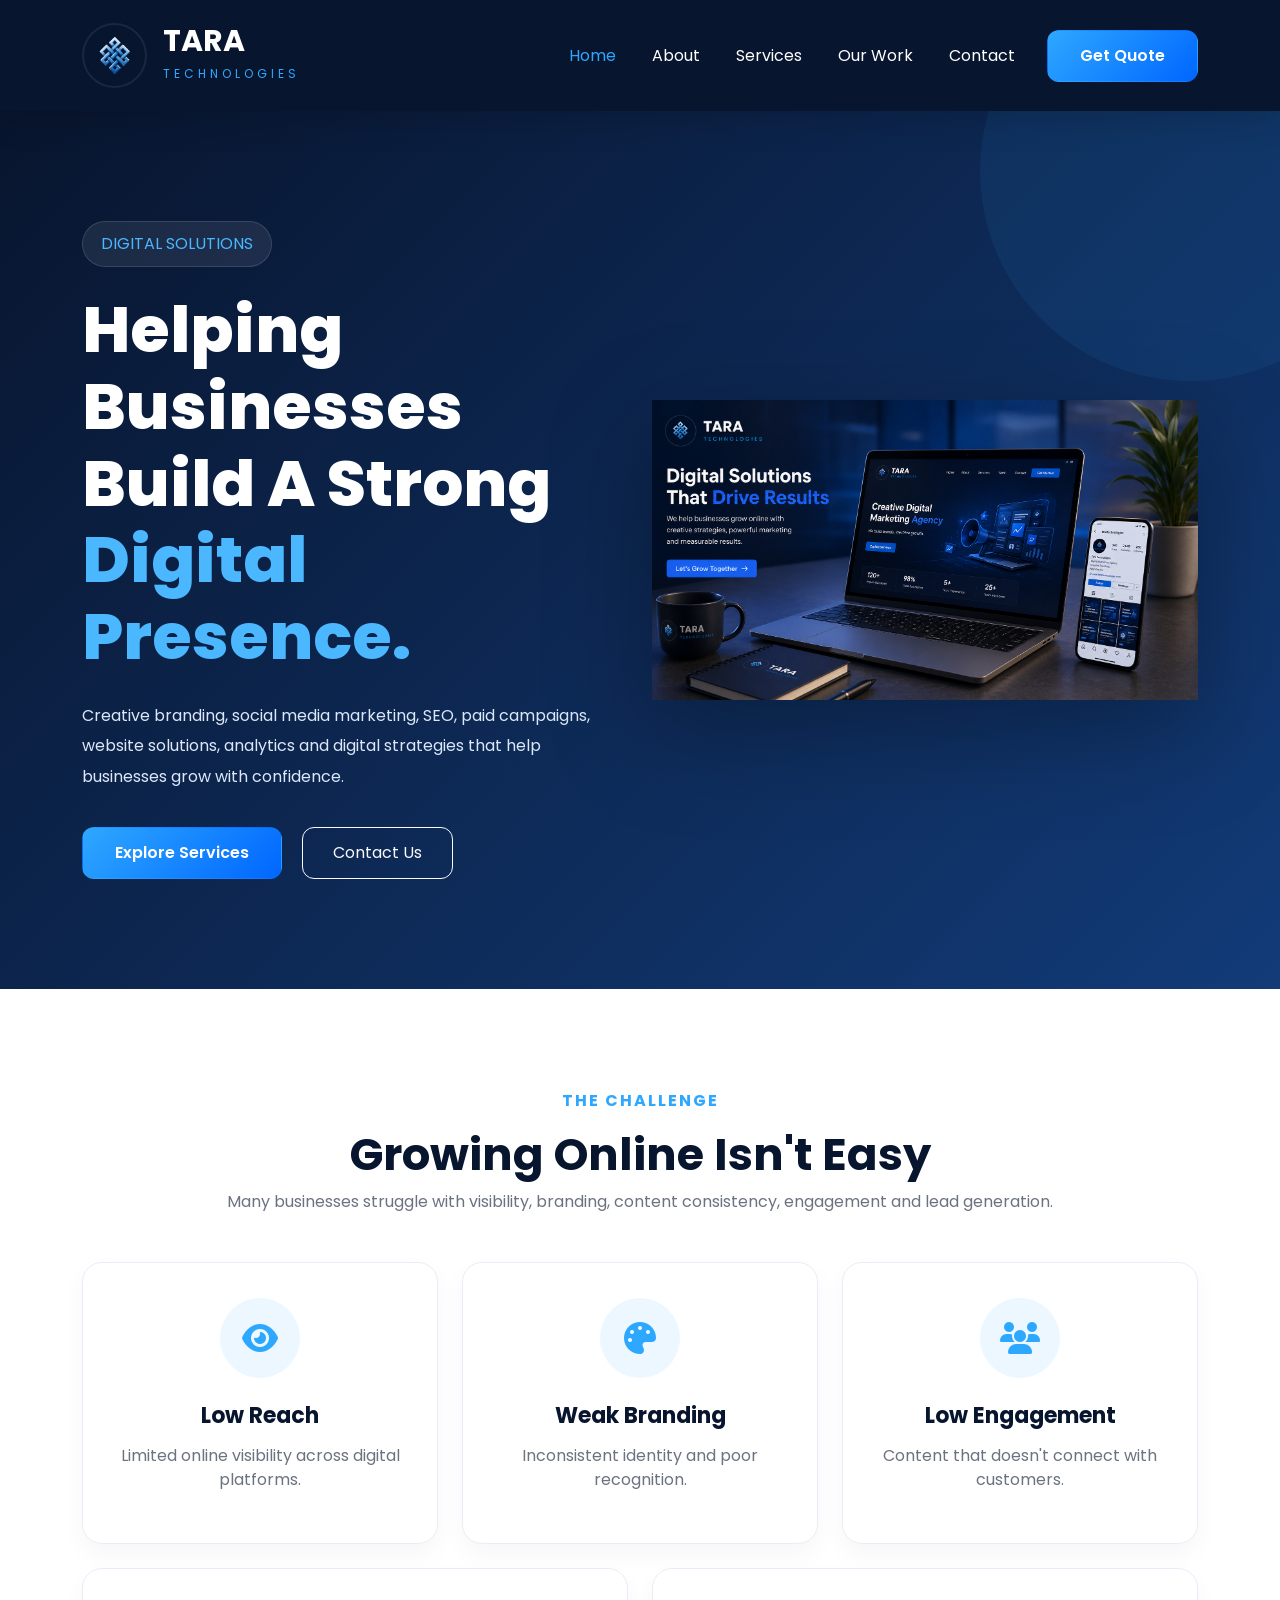
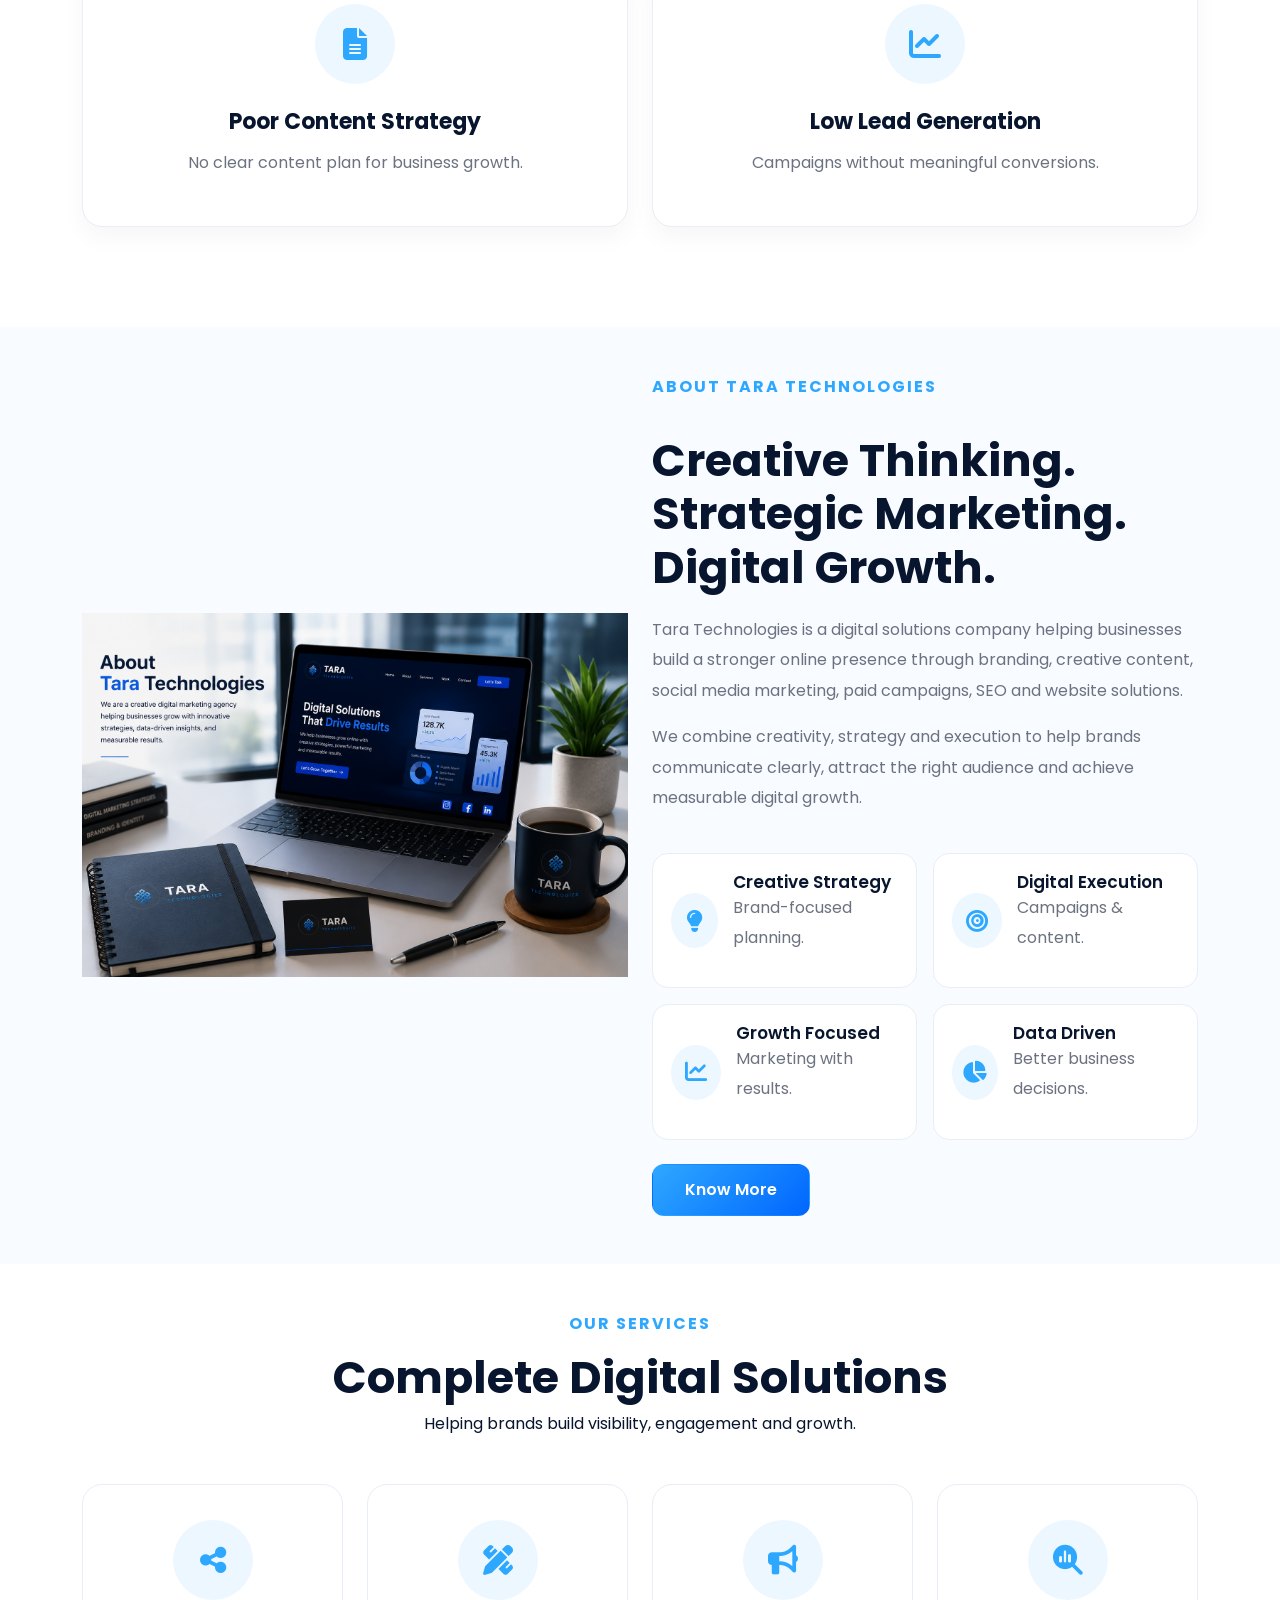
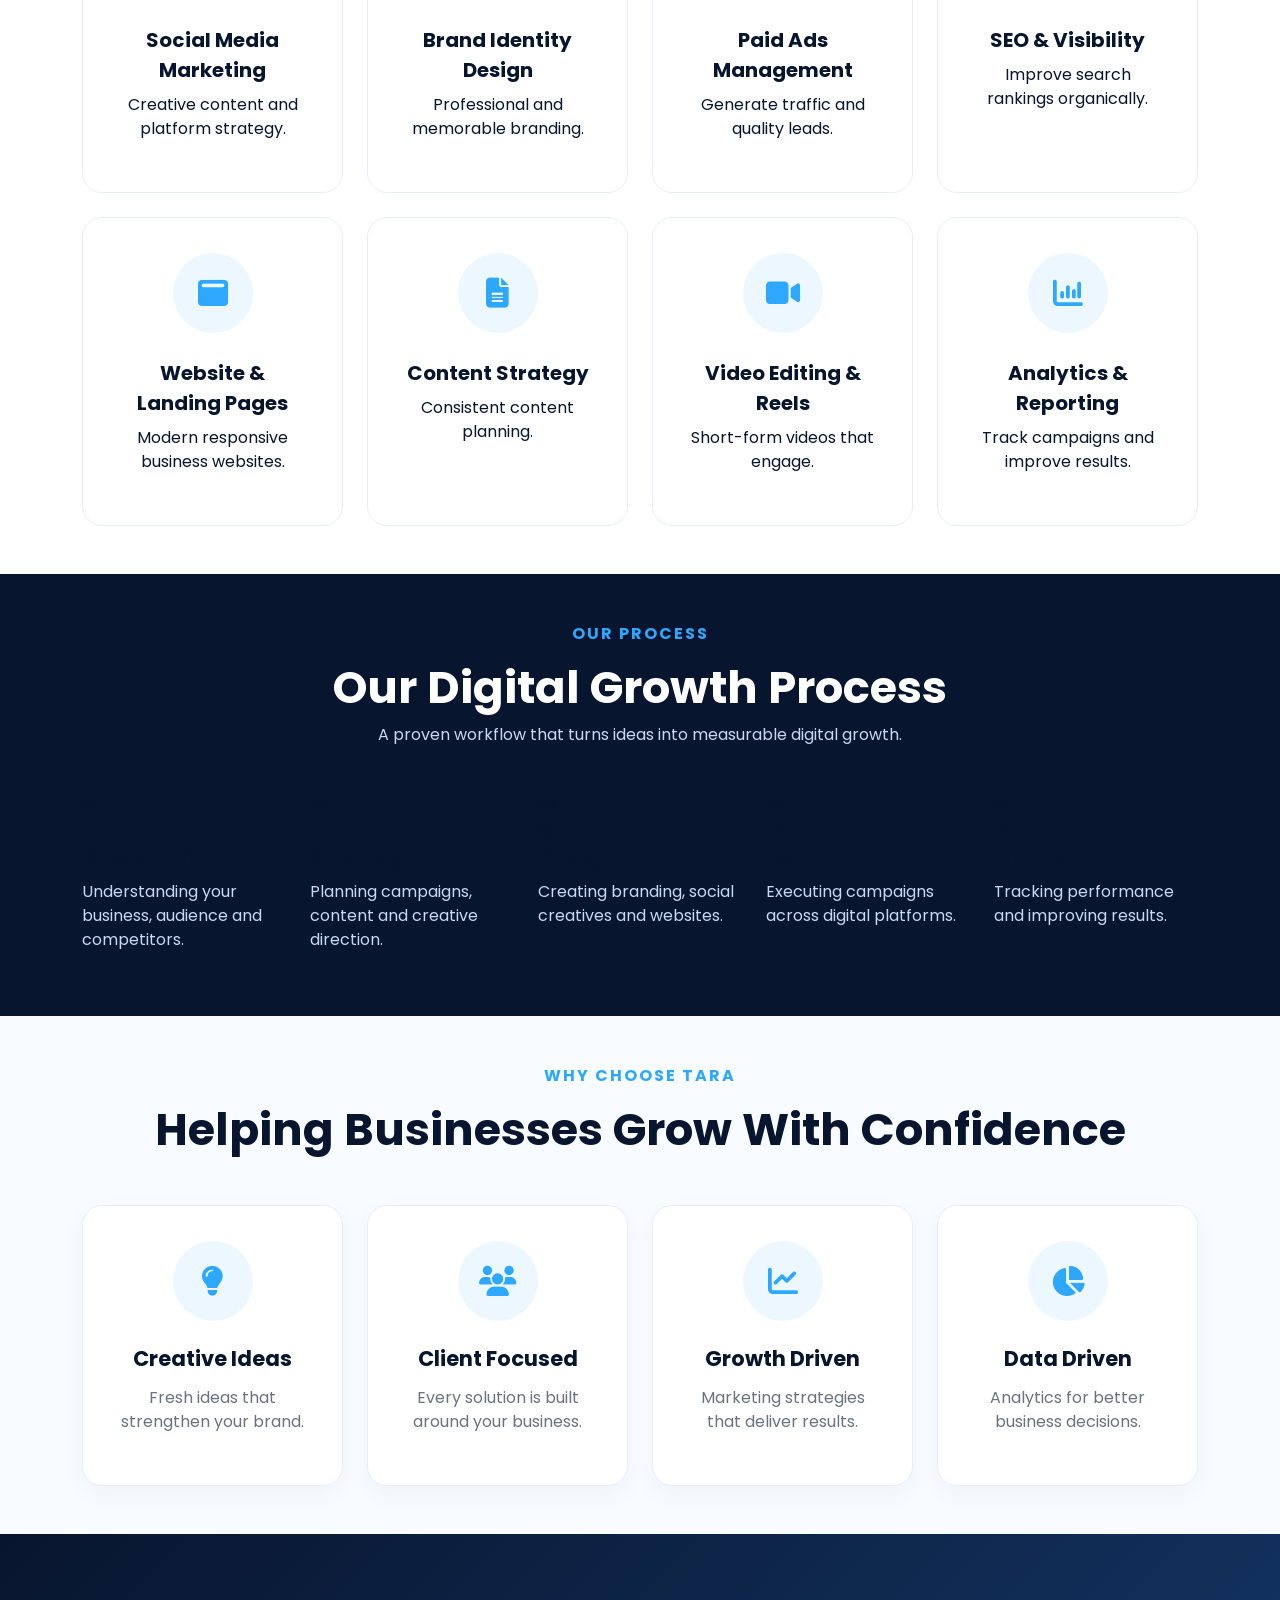
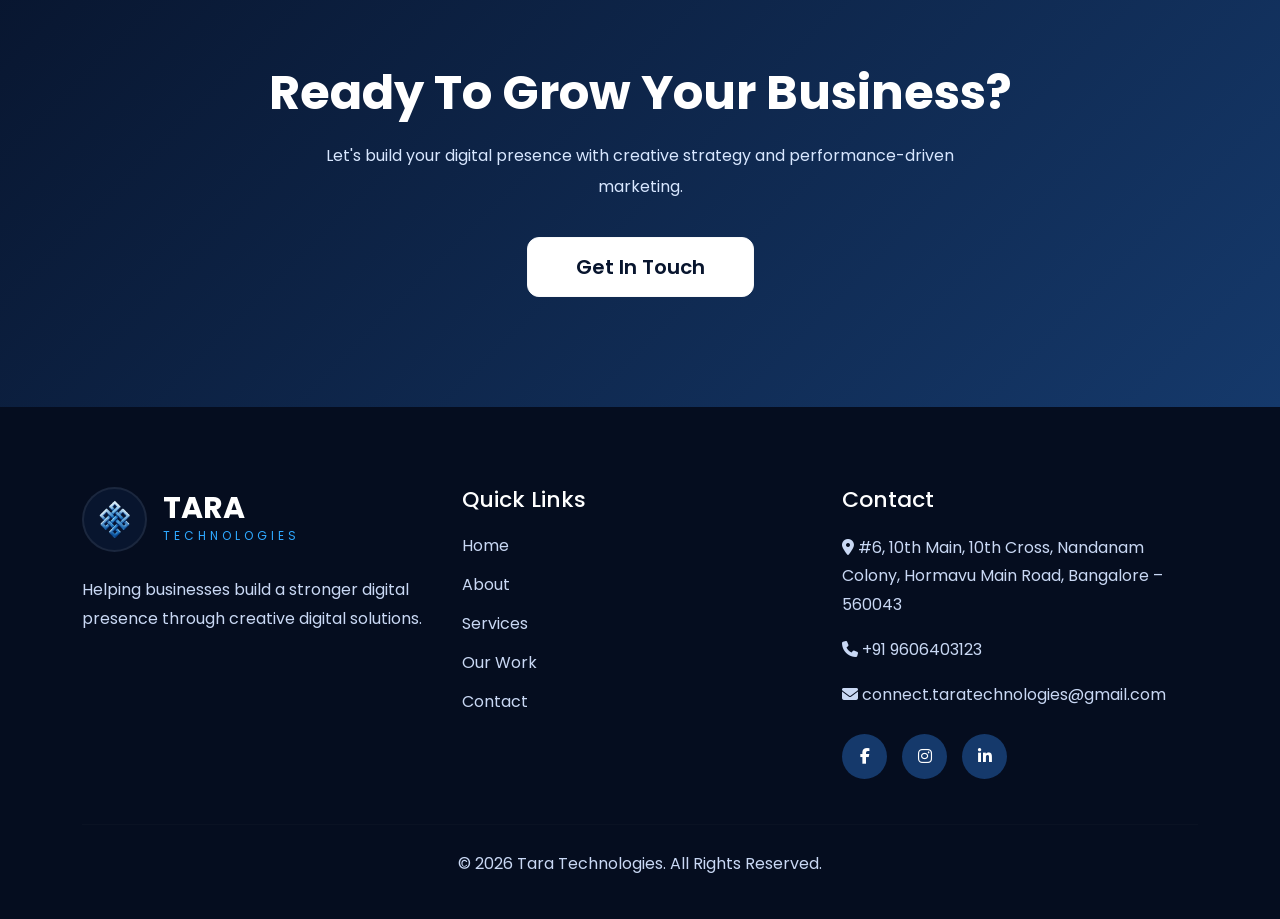
<file: index.html>
<!DOCTYPE html>
<html lang="en">

<head>

<meta charset="UTF-8">
<meta name="viewport" content="width=device-width, initial-scale=1.0">

<title>Tara Technologies | Digital Solutions</title>

<link href="https://cdn.jsdelivr.net/npm/bootstrap@5.3.3/dist/css/bootstrap.min.css" rel="stylesheet">

<link rel="stylesheet"
href="https://cdnjs.cloudflare.com/ajax/libs/font-awesome/6.5.2/css/all.min.css">

<link href="https://fonts.googleapis.com/css2?family=Poppins:wght@300;400;500;600;700;800&display=swap"
rel="stylesheet">

<link rel="stylesheet" href="css/style.css">

</head>

<body>

<!-- ================= NAVBAR ================= -->

<nav class="navbar navbar-expand-lg">

<div class="container">

<a class="navbar-brand d-flex align-items-center" href="index.html">

<div class="logo-circle">

<img src="assests/images/logo.png" alt="Tara Technologies Logo">

</div>

<div class="brand-text ms-3">

<h3>TARA</h3>

<span>TECHNOLOGIES</span>

</div>

</a>

<button class="navbar-toggler"

type="button"

data-bs-toggle="collapse"

data-bs-target="#navbarNav">

<span class="navbar-toggler-icon"></span>

</button>

<div class="collapse navbar-collapse"

id="navbarNav">

<ul class="navbar-nav ms-auto">

<li class="nav-item">

<a class="nav-link active" href="index.html">

Home

</a>

</li>

<li class="nav-item">

<a class="nav-link" href="about.html">

About

</a>

</li>

<li class="nav-item">

<a class="nav-link" href="services.html">

Services

</a>

</li>

<li class="nav-item">

<a class="nav-link" href="work.html">

Our Work

</a>

</li>

<li class="nav-item">

<a class="nav-link" href="contact.html">

Contact

</a>

</li>

</ul>

<a href="contact.html"

class="btn btn-main ms-lg-4">

Get Quote

</a>

</div>

</div>

</nav>

<!-- ================= HERO ================= -->

<section class="hero">

<div class="container">

<div class="row align-items-center">

<div class="col-lg-6">

<span class="hero-badge">

DIGITAL SOLUTIONS

</span>

<h1>

Helping Businesses

Build A Strong

<span>

Digital Presence.

</span>

</h1>

<p>

Creative branding, social media marketing,
SEO, paid campaigns, website solutions,
analytics and digital strategies that help
businesses grow with confidence.

</p>

<div class="hero-buttons">

<a href="services.html"

class="btn btn-main">

Explore Services

</a>

<a href="contact.html"

class="btn btn-outline-light">

Contact Us

</a>

</div>

</div>

<div class="col-lg-6 text-center">

<img src="assests/images/hero_dashboard.png"

class="hero-image img-fluid"

alt="Digital Marketing Illustration">

</div>

</div>

</div>

</section>

<!-- ================= THE CHALLENGE ================= -->

<section class="challenge">

<div class="container">

<div class="text-center mb-5">

<span class="section-title">

THE CHALLENGE

</span>

<h2>

Growing Online Isn't Easy

</h2>

<p>

Many businesses struggle with visibility,
branding, content consistency,
engagement and lead generation.

</p>

</div>

<div class="row g-4">

<div class="col-lg-4">

<div class="challenge-card">

<i class="fas fa-eye"></i>

<h4>

Low Reach

</h4>

<p>

Limited online visibility
across digital platforms.

</p>

</div>

</div>

<div class="col-lg-4">

<div class="challenge-card">

<i class="fas fa-palette"></i>

<h4>

Weak Branding

</h4>

<p>

Inconsistent identity
and poor recognition.

</p>

</div>

</div>

<div class="col-lg-4">

<div class="challenge-card">

<i class="fas fa-users"></i>

<h4>

Low Engagement

</h4>

<p>

Content that doesn't
connect with customers.

</p>

</div>

</div>

<div class="col-lg-6">

<div class="challenge-card">

<i class="fas fa-file-lines"></i>

<h4>

Poor Content Strategy

</h4>

<p>

No clear content plan
for business growth.

</p>

</div>

</div>

<div class="col-lg-6">

<div class="challenge-card">

<i class="fas fa-chart-line"></i>

<h4>

Low Lead Generation

</h4>

<p>

Campaigns without
meaningful conversions.

</p>

</div>

</div>

</div>

</div>

</section>

<!-- ABOUT SECTION STARTS -->
 <!-- ================= ABOUT ================= -->

<section class="about py-5">

<div class="container">

<div class="row align-items-center gy-5">

<!-- Image -->

<div class="col-lg-6">

<img src="assests/images/about.png"

class="img-fluid about-img"

alt="Tara Technologies Team">

</div>

<!-- Content -->

<div class="col-lg-6">

<span class="section-title">

ABOUT TARA TECHNOLOGIES

</span>

<h2>

Creative Thinking.

Strategic Marketing.

Digital Growth.

</h2>

<p>

Tara Technologies is a digital solutions company helping
businesses build a stronger online presence through
branding, creative content, social media marketing,
paid campaigns, SEO and website solutions.

</p>

<p>

We combine creativity, strategy and execution to help
brands communicate clearly, attract the right audience
and achieve measurable digital growth.

</p>

<div class="row mt-4 g-3">

<div class="col-md-6">

<div class="about-box">

<i class="fas fa-lightbulb"></i>

<div>

<h5>Creative Strategy</h5>

<p>Brand-focused planning.</p>

</div>

</div>

</div>

<div class="col-md-6">

<div class="about-box">

<i class="fas fa-bullseye"></i>

<div>

<h5>Digital Execution</h5>

<p>Campaigns & content.</p>

</div>

</div>

</div>

<div class="col-md-6">

<div class="about-box">

<i class="fas fa-chart-line"></i>

<div>

<h5>Growth Focused</h5>

<p>Marketing with results.</p>

</div>

</div>

</div>

<div class="col-md-6">

<div class="about-box">

<i class="fas fa-chart-pie"></i>

<div>

<h5>Data Driven</h5>

<p>Better business decisions.</p>

</div>

</div>

</div>

</div>

<a href="about.html"

class="btn btn-main mt-4">

Know More

</a>

</div>

</div>

</div>

</section>

<!-- ================= SERVICES ================= -->

<section class="services py-5">

<div class="container">

<div class="text-center mb-5">

<span class="section-title">

OUR SERVICES

</span>

<h2>

Complete Digital Solutions

</h2>

<p>

Helping brands build visibility,

engagement and growth.

</p>

</div>

<div class="row g-4">

<!-- Service 1 -->

<div class="col-lg-3 col-md-6">

<div class="service-card">

<div class="service-icon">

<i class="fas fa-share-alt"></i>

</div>

<h4>Social Media Marketing</h4>

<p>

Creative content and platform strategy.

</p>

</div>

</div>

<!-- Service 2 -->

<div class="col-lg-3 col-md-6">

<div class="service-card">

<div class="service-icon">

<i class="fas fa-pen-ruler"></i>

</div>

<h4>Brand Identity Design</h4>

<p>

Professional and memorable branding.

</p>

</div>

</div>

<!-- Service 3 -->

<div class="col-lg-3 col-md-6">

<div class="service-card">

<div class="service-icon">

<i class="fas fa-bullhorn"></i>

</div>

<h4>Paid Ads Management</h4>

<p>

Generate traffic and quality leads.

</p>

</div>

</div>

<!-- Service 4 -->

<div class="col-lg-3 col-md-6">

<div class="service-card">

<div class="service-icon">

<i class="fas fa-magnifying-glass-chart"></i>

</div>

<h4>SEO & Visibility</h4>

<p>

Improve search rankings organically.

</p>

</div>

</div>

<!-- Service 5 -->

<div class="col-lg-3 col-md-6">

<div class="service-card">

<div class="service-icon">

<i class="fas fa-window-maximize"></i>

</div>

<h4>Website & Landing Pages</h4>

<p>

Modern responsive business websites.

</p>

</div>

</div>

<!-- Service 6 -->

<div class="col-lg-3 col-md-6">

<div class="service-card">

<div class="service-icon">

<i class="fas fa-file-lines"></i>

</div>

<h4>Content Strategy</h4>

<p>

Consistent content planning.

</p>

</div>

</div>

<!-- Service 7 -->

<div class="col-lg-3 col-md-6">

<div class="service-card">

<div class="service-icon">

<i class="fas fa-video"></i>

</div>

<h4>Video Editing & Reels</h4>

<p>

Short-form videos that engage.

</p>

</div>

</div>

<!-- Service 8 -->

<div class="col-lg-3 col-md-6">

<div class="service-card">

<div class="service-icon">

<i class="fas fa-chart-column"></i>

</div>

<h4>Analytics & Reporting</h4>

<p>

Track campaigns and improve results.

</p>

</div>

</div>

</div>

</div>

</section>

<!-- PROCESS SECTION STARTS -->
 <!-- ================= PROCESS ================= -->

<section class="process py-5">

<div class="container">

<div class="text-center mb-5">

<span class="section-title">

OUR PROCESS

</span>

<h2>

Our Digital Growth Process

</h2>

<p>

A proven workflow that turns ideas into measurable digital growth.

</p>

</div>

<div class="row g-4">

<div class="col-lg col-md-6">

<div class="process-card">

<div class="step">01</div>

<i class="fas fa-search"></i>

<h4>Research</h4>

<p>

Understanding your business,
audience and competitors.

</p>

</div>

</div>

<div class="col-lg col-md-6">

<div class="process-card">

<div class="step">02</div>

<i class="fas fa-lightbulb"></i>

<h4>Strategy</h4>

<p>

Planning campaigns,
content and creative direction.

</p>

</div>

</div>

<div class="col-lg col-md-6">

<div class="process-card">

<div class="step">03</div>

<i class="fas fa-pencil-ruler"></i>

<h4>Design</h4>

<p>

Creating branding,
social creatives and websites.

</p>

</div>

</div>

<div class="col-lg col-md-6">

<div class="process-card">

<div class="step">04</div>

<i class="fas fa-rocket"></i>

<h4>Launch</h4>

<p>

Executing campaigns
across digital platforms.

</p>

</div>

</div>

<div class="col-lg col-md-6">

<div class="process-card">

<div class="step">05</div>

<i class="fas fa-chart-line"></i>

<h4>Analyze</h4>

<p>

Tracking performance
and improving results.

</p>

</div>

</div>

</div>

</div>

</section>

<!-- ================= WHY CHOOSE US ================= -->

<section class="why-us py-5">

<div class="container">

<div class="text-center mb-5">

<span class="section-title">

WHY CHOOSE TARA

</span>

<h2>

Helping Businesses Grow
With Confidence

</h2>

</div>

<div class="row g-4">

<div class="col-lg-3 col-md-6">

<div class="why-card">

<i class="fas fa-lightbulb"></i>

<h4>Creative Ideas</h4>

<p>

Fresh ideas that
strengthen your brand.

</p>

</div>

</div>

<div class="col-lg-3 col-md-6">

<div class="why-card">

<i class="fas fa-users"></i>

<h4>Client Focused</h4>

<p>

Every solution is built
around your business.

</p>

</div>

</div>

<div class="col-lg-3 col-md-6">

<div class="why-card">

<i class="fas fa-chart-line"></i>

<h4>Growth Driven</h4>

<p>

Marketing strategies
that deliver results.

</p>

</div>

</div>

<div class="col-lg-3 col-md-6">

<div class="why-card">

<i class="fas fa-chart-pie"></i>

<h4>Data Driven</h4>

<p>

Analytics for better
business decisions.

</p>

</div>

</div>

</div>

</div>

</section>

<!-- ================= CTA ================= -->

<section class="cta">

<div class="container">

<div class="text-center">

<h2>

Ready To Grow
Your Business?

</h2>

<p>

Let's build your digital presence with
creative strategy and performance-driven marketing.

</p>

<a href="contact.html"

class="btn btn-light btn-lg px-5">

Get In Touch

</a>

</div>

</div>

</section>

<!-- ================= FOOTER ================= -->

<footer>

<div class="container">

<div class="row gy-5">

<div class="col-lg-4">

<div class="d-flex align-items-center">

<div class="logo-circle">

<img src="assests/images/logo.png">

</div>

<div class="brand-text ms-3">

<h3>TARA</h3>

<span>TECHNOLOGIES</span>

</div>

</div>

<p class="mt-4">

Helping businesses build
a stronger digital presence
through creative digital solutions.

</p>

</div>

<div class="col-lg-4">

<h4>

Quick Links

</h4>

<ul class="footer-links">

<li><a href="index.html">Home</a></li>

<li><a href="about.html">About</a></li>

<li><a href="services.html">Services</a></li>

<li><a href="work.html">Our Work</a></li>

<li><a href="contact.html">Contact</a></li>

</ul>

</div>

<div class="col-lg-4">

<h4>

Contact

</h4>

<p>

<i class="fas fa-location-dot"></i>

#6, 10th Main,
10th Cross,
Nandanam Colony,
Hormavu Main Road,
Bangalore – 560043

</p>

<p>

<i class="fas fa-phone"></i>

+91 9606403123

</p>

<p>

<i class="fas fa-envelope"></i>

connect.taratechnologies@gmail.com

</p>

<div class="social-icons mt-4">

<a href="#"><i class="fab fa-facebook-f"></i></a>

<a href="#"><i class="fab fa-instagram"></i></a>

<a href="#"><i class="fab fa-linkedin-in"></i></a>

</div>

</div>

</div>

<hr>

<div class="text-center">

<p>

© 2026 Tara Technologies. All Rights Reserved.

</p>

</div>

</div>

</footer>

<script src="https://cdn.jsdelivr.net/npm/bootstrap@5.3.3/dist/js/bootstrap.bundle.min.js"></script>

</body>

</html>
</file>
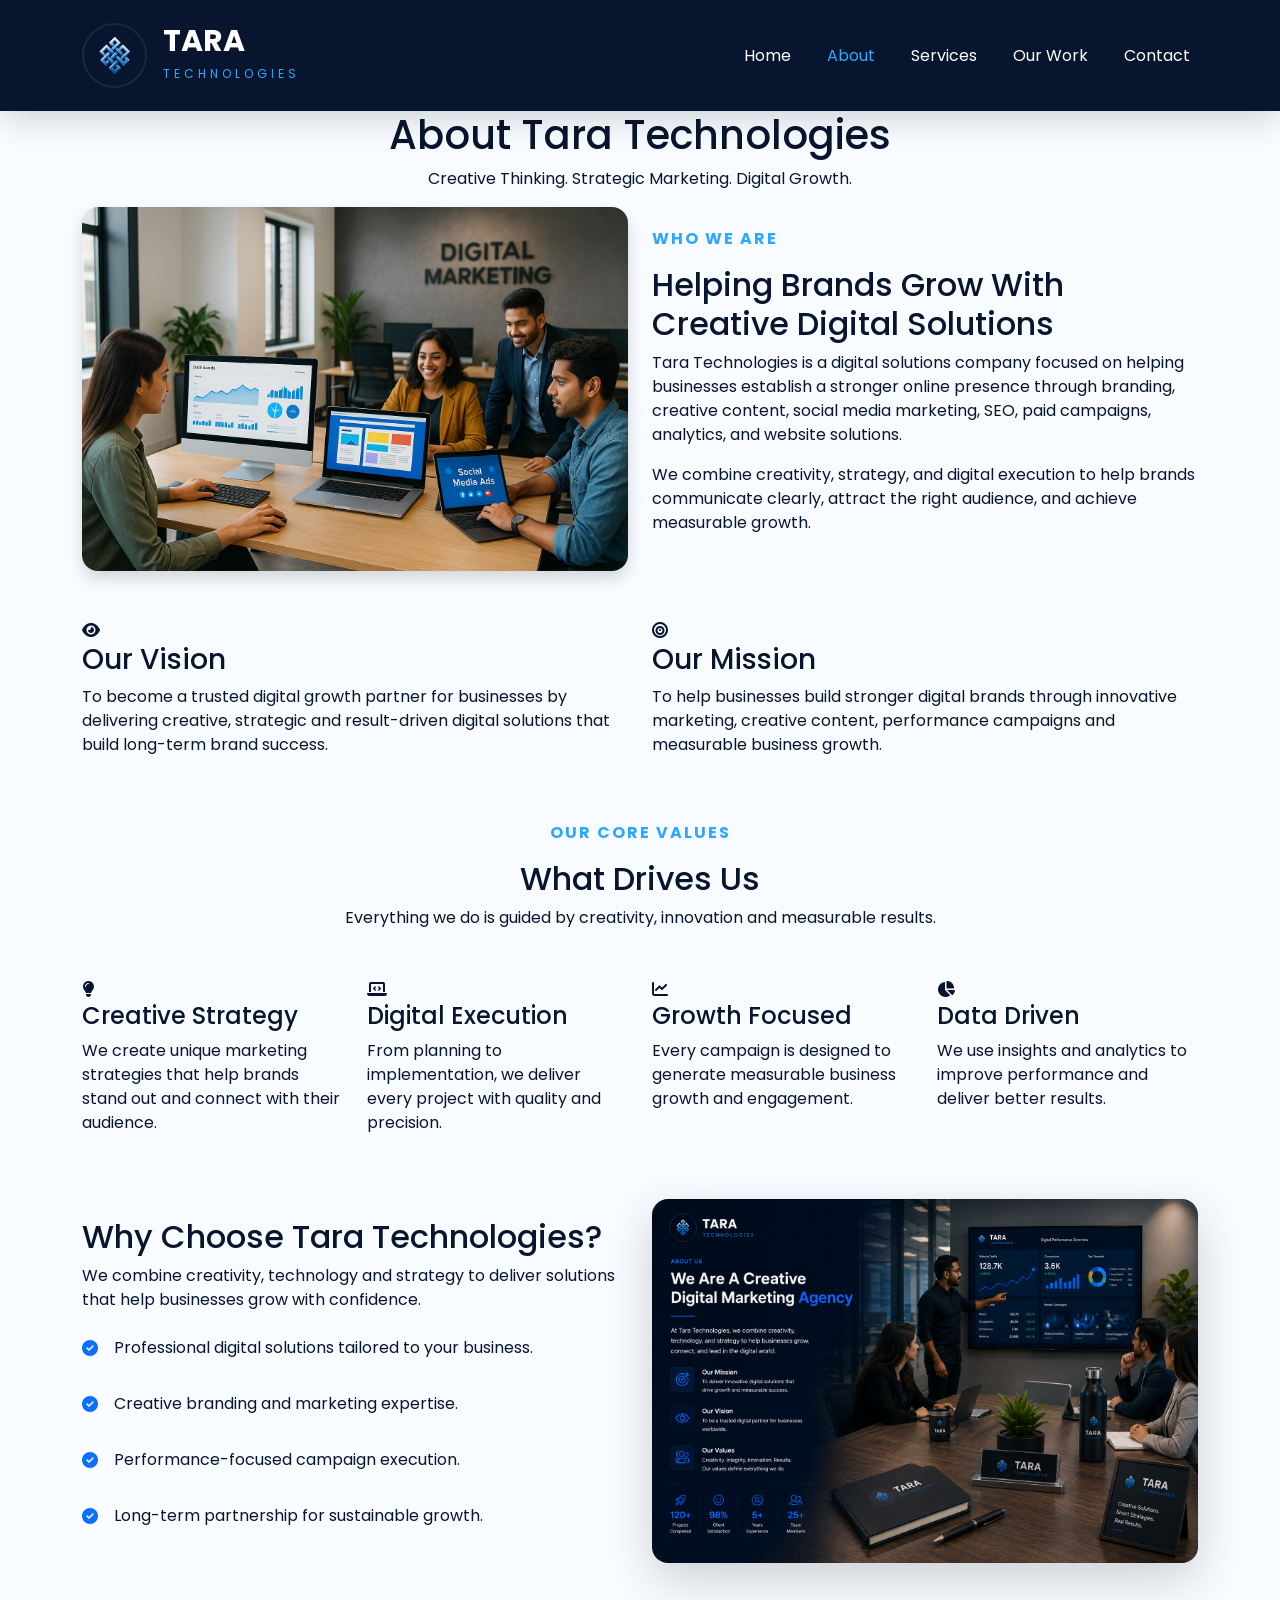
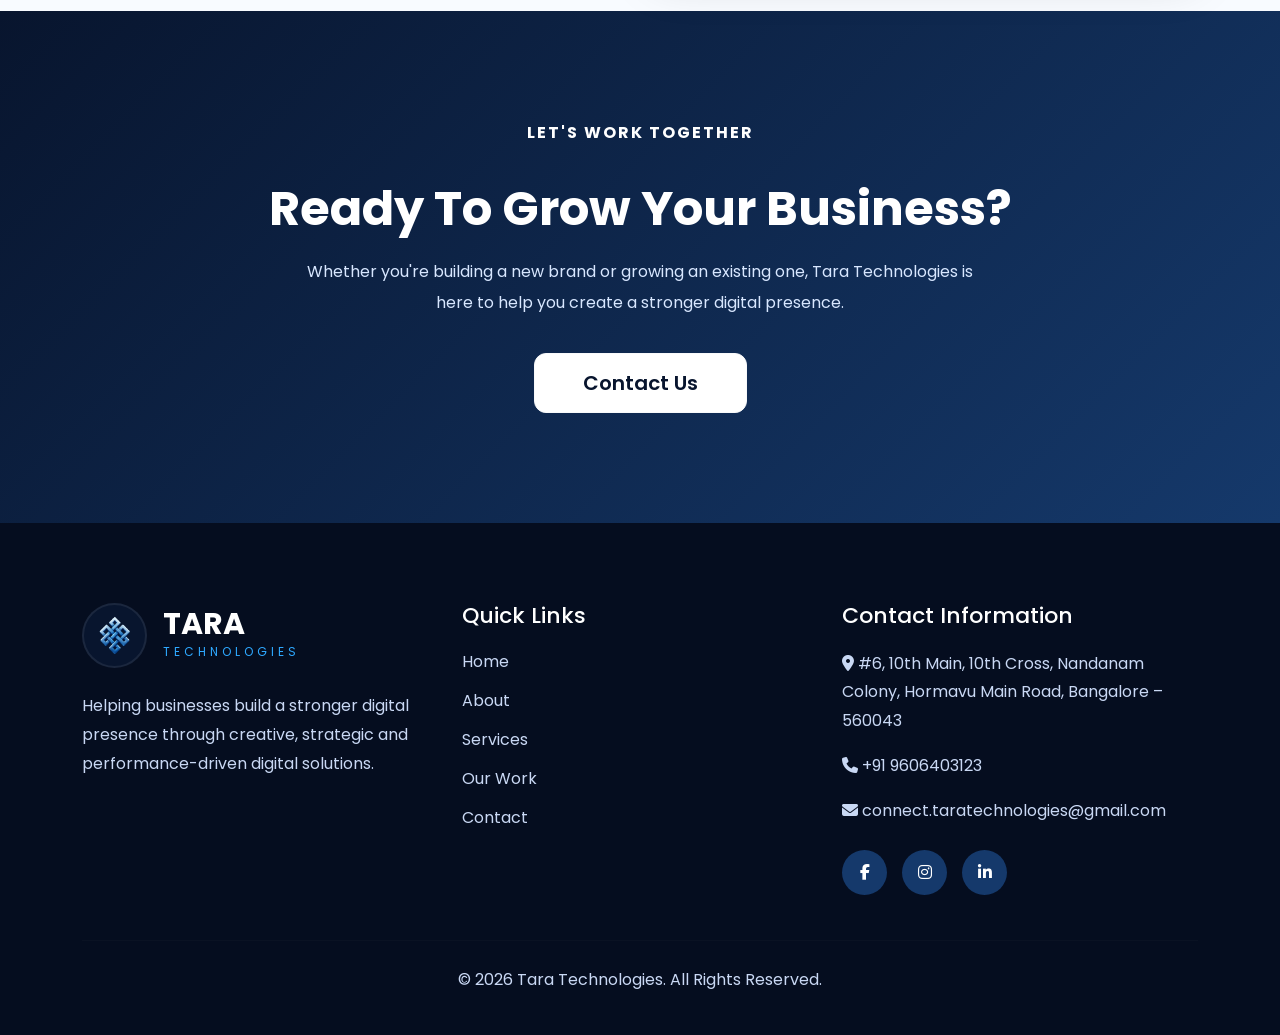
<file: about.html>
<!DOCTYPE html>
<html lang="en">

<head>

<meta charset="UTF-8">
<meta name="viewport" content="width=device-width, initial-scale=1.0">

<title>About | Tara Technologies</title>

<link href="https://cdn.jsdelivr.net/npm/bootstrap@5.3.3/dist/css/bootstrap.min.css" rel="stylesheet">

<link rel="stylesheet"
href="https://cdnjs.cloudflare.com/ajax/libs/font-awesome/6.5.2/css/all.min.css">

<link href="https://fonts.googleapis.com/css2?family=Poppins:wght@300;400;500;600;700;800&display=swap"
rel="stylesheet">

<link rel="stylesheet"
href="css/style.css">

</head>

<body>

<!-- Navbar (Same as Home Page) -->

<nav class="navbar navbar-expand-lg">

<div class="container">

<a class="navbar-brand d-flex align-items-center"
href="index.html">

<div class="logo-circle">

<img src="assests/images/logo.png">

</div>

<div class="brand-text ms-3">

<h3>TARA</h3>

<span>TECHNOLOGIES</span>

</div>

</a>

<button class="navbar-toggler"
data-bs-toggle="collapse"
data-bs-target="#menu">

<span class="navbar-toggler-icon"></span>

</button>

<div class="collapse navbar-collapse"
id="menu">

<ul class="navbar-nav ms-auto">

<li class="nav-item">

<a class="nav-link"
href="index.html">

Home

</a>

</li>

<li class="nav-item">

<a class="nav-link active"
href="about.html">

About

</a>

</li>

<li class="nav-item">

<a class="nav-link"
href="services.html">

Services

</a>

</li>

<li class="nav-item">

<a class="nav-link"
href="work.html">

Our Work

</a>

</li>

<li class="nav-item">

<a class="nav-link"
href="contact.html">

Contact

</a>

</li>

</ul>

</div>

</div>

</nav>

<!-- ================= PAGE HERO ================= -->

<section class="page-banner">

<div class="container text-center">

<h1>

About Tara Technologies

</h1>

<p>

Creative Thinking.

Strategic Marketing.

Digital Growth.

</p>

</div>

</section>

<!-- ================= ABOUT ================= -->

<section class="about-page">

<div class="container">

<div class="row align-items-center">

<div class="col-lg-6">

<img src="assests/images/about2.jpg"

class="img-fluid rounded-4 shadow">

</div>

<div class="col-lg-6">

<span class="section-title">

WHO WE ARE

</span>

<h2>

Helping Brands Grow
With Creative Digital Solutions

</h2>

<p>

Tara Technologies is a digital solutions company
focused on helping businesses establish
a stronger online presence through branding,
creative content,
social media marketing,
SEO,
paid campaigns,
analytics,
and website solutions.

</p>

<p>

We combine creativity,
strategy,
and digital execution
to help brands communicate clearly,
attract the right audience,
and achieve measurable growth.

</p>

</div>

</div>

</div>

</section>

<!-- Vision Starts -->
 <!-- ================= VISION & MISSION ================= -->

<section class="vision-mission py-5">

<div class="container">

<div class="row g-4">

<div class="col-lg-6">

<div class="vm-card">

<div class="vm-icon">

<i class="fas fa-eye"></i>

</div>

<h3>

Our Vision

</h3>

<p>

To become a trusted digital growth partner
for businesses by delivering creative,
strategic and result-driven digital solutions
that build long-term brand success.

</p>

</div>

</div>

<div class="col-lg-6">

<div class="vm-card">

<div class="vm-icon">

<i class="fas fa-bullseye"></i>

</div>

<h3>

Our Mission

</h3>

<p>

To help businesses build stronger digital
brands through innovative marketing,
creative content, performance campaigns
and measurable business growth.

</p>

</div>

</div>

</div>

</div>

</section>

<!-- ================= CORE VALUES ================= -->

<!-- ================= CORE VALUES ================= -->

<section class="core-values">

<div class="container">

<div class="text-center mb-5">

<span class="section-title">

OUR CORE VALUES

</span>

<h2>

What Drives Us

</h2>

<p>

Everything we do is guided by creativity,
innovation and measurable results.

</p>

</div>

<div class="row g-4">

<div class="col-lg-3 col-md-6">

<div class="value-card">

<div class="value-icon">

<i class="fas fa-lightbulb"></i>

</div>

<h4>

Creative Strategy

</h4>

<p>

We create unique marketing strategies that
help brands stand out and connect with
their audience.

</p>

</div>

</div>

<div class="col-lg-3 col-md-6">

<div class="value-card">

<div class="value-icon">

<i class="fas fa-laptop-code"></i>

</div>

<h4>

Digital Execution

</h4>

<p>

From planning to implementation,
we deliver every project with
quality and precision.

</p>

</div>

</div>

<div class="col-lg-3 col-md-6">

<div class="value-card">

<div class="value-icon">

<i class="fas fa-chart-line"></i>

</div>

<h4>

Growth Focused

</h4>

<p>

Every campaign is designed to
generate measurable business
growth and engagement.

</p>

</div>

</div>

<div class="col-lg-3 col-md-6">

<div class="value-card">

<div class="value-icon">

<i class="fas fa-chart-pie"></i>

</div>

<h4>

Data Driven

</h4>

<p>

We use insights and analytics
to improve performance and
deliver better results.

</p>

</div>

</div>

</div>

</div>

</section>

<!-- ================= WHY CHOOSE US ================= -->

<section class="why-about py-5">

<div class="container">

<div class="row align-items-center">

<div class="col-lg-6">

<h2>

Why Choose
Tara Technologies?

</h2>

<p>

We combine creativity,
technology and strategy
to deliver solutions that
help businesses grow
with confidence.

</p>

<div class="mt-4">

<div class="d-flex mb-3">

<i class="fas fa-check-circle text-primary me-3 mt-1"></i>

<p>

Professional digital solutions
tailored to your business.

</p>

</div>

<div class="d-flex mb-3">

<i class="fas fa-check-circle text-primary me-3 mt-1"></i>

<p>

Creative branding and
marketing expertise.

</p>

</div>

<div class="d-flex mb-3">

<i class="fas fa-check-circle text-primary me-3 mt-1"></i>

<p>

Performance-focused
campaign execution.

</p>

</div>

<div class="d-flex">

<i class="fas fa-check-circle text-primary me-3 mt-1"></i>

<p>

Long-term partnership
for sustainable growth.

</p>

</div>

</div>

</div>

<div class="col-lg-6">

<img src="assests/images/about2.png"

class="img-fluid rounded-4 shadow-lg"

alt="Our Team">

</div>

</div>

</div>

</section>

<!-- CTA Starts -->
<!-- ================= CALL TO ACTION ================= -->

<section class="cta">

<div class="container">

<div class="text-center">

<span class="section-title text-white">

LET'S WORK TOGETHER

</span>

<h2>

Ready To Grow
Your Business?

</h2>

<p>

Whether you're building a new brand or growing an
existing one, Tara Technologies is here to help you
create a stronger digital presence.

</p>

<a href="contact.html"

class="btn btn-light btn-lg px-5">

Contact Us

</a>

</div>

</div>

</section>

<!-- ================= FOOTER ================= -->

<footer>

<div class="container">

<div class="row gy-5">

<div class="col-lg-4">

<div class="d-flex align-items-center">

<div class="logo-circle">

<img src="assests/images/logo.png"
alt="Logo">

</div>

<div class="brand-text ms-3">

<h3>TARA</h3>

<span>TECHNOLOGIES</span>

</div>

</div>

<p class="mt-4">

Helping businesses build a stronger
digital presence through creative,
strategic and performance-driven
digital solutions.

</p>

</div>

<div class="col-lg-4">

<h4>

Quick Links

</h4>

<ul class="footer-links">

<li><a href="index.html">Home</a></li>

<li><a href="about.html">About</a></li>

<li><a href="services.html">Services</a></li>

<li><a href="work.html">Our Work</a></li>

<li><a href="contact.html">Contact</a></li>

</ul>

</div>

<div class="col-lg-4">

<h4>

Contact Information

</h4>

<p>

<i class="fas fa-location-dot"></i>

#6, 10th Main,
10th Cross,
Nandanam Colony,
Hormavu Main Road,
Bangalore – 560043

</p>

<p>

<i class="fas fa-phone"></i>

+91 9606403123

</p>

<p>

<i class="fas fa-envelope"></i>

connect.taratechnologies@gmail.com

</p>

<div class="social-icons mt-4">

<a href="#"><i class="fab fa-facebook-f"></i></a>

<a href="#"><i class="fab fa-instagram"></i></a>

<a href="#"><i class="fab fa-linkedin-in"></i></a>

</div>

</div>

</div>

<hr>

<div class="text-center">

<p>

© 2026 Tara Technologies.
All Rights Reserved.

</p>

</div>

</div>

</footer>

<script src="https://cdn.jsdelivr.net/npm/bootstrap@5.3.3/dist/js/bootstrap.bundle.min.js"></script>

</body>

</html>
</file>
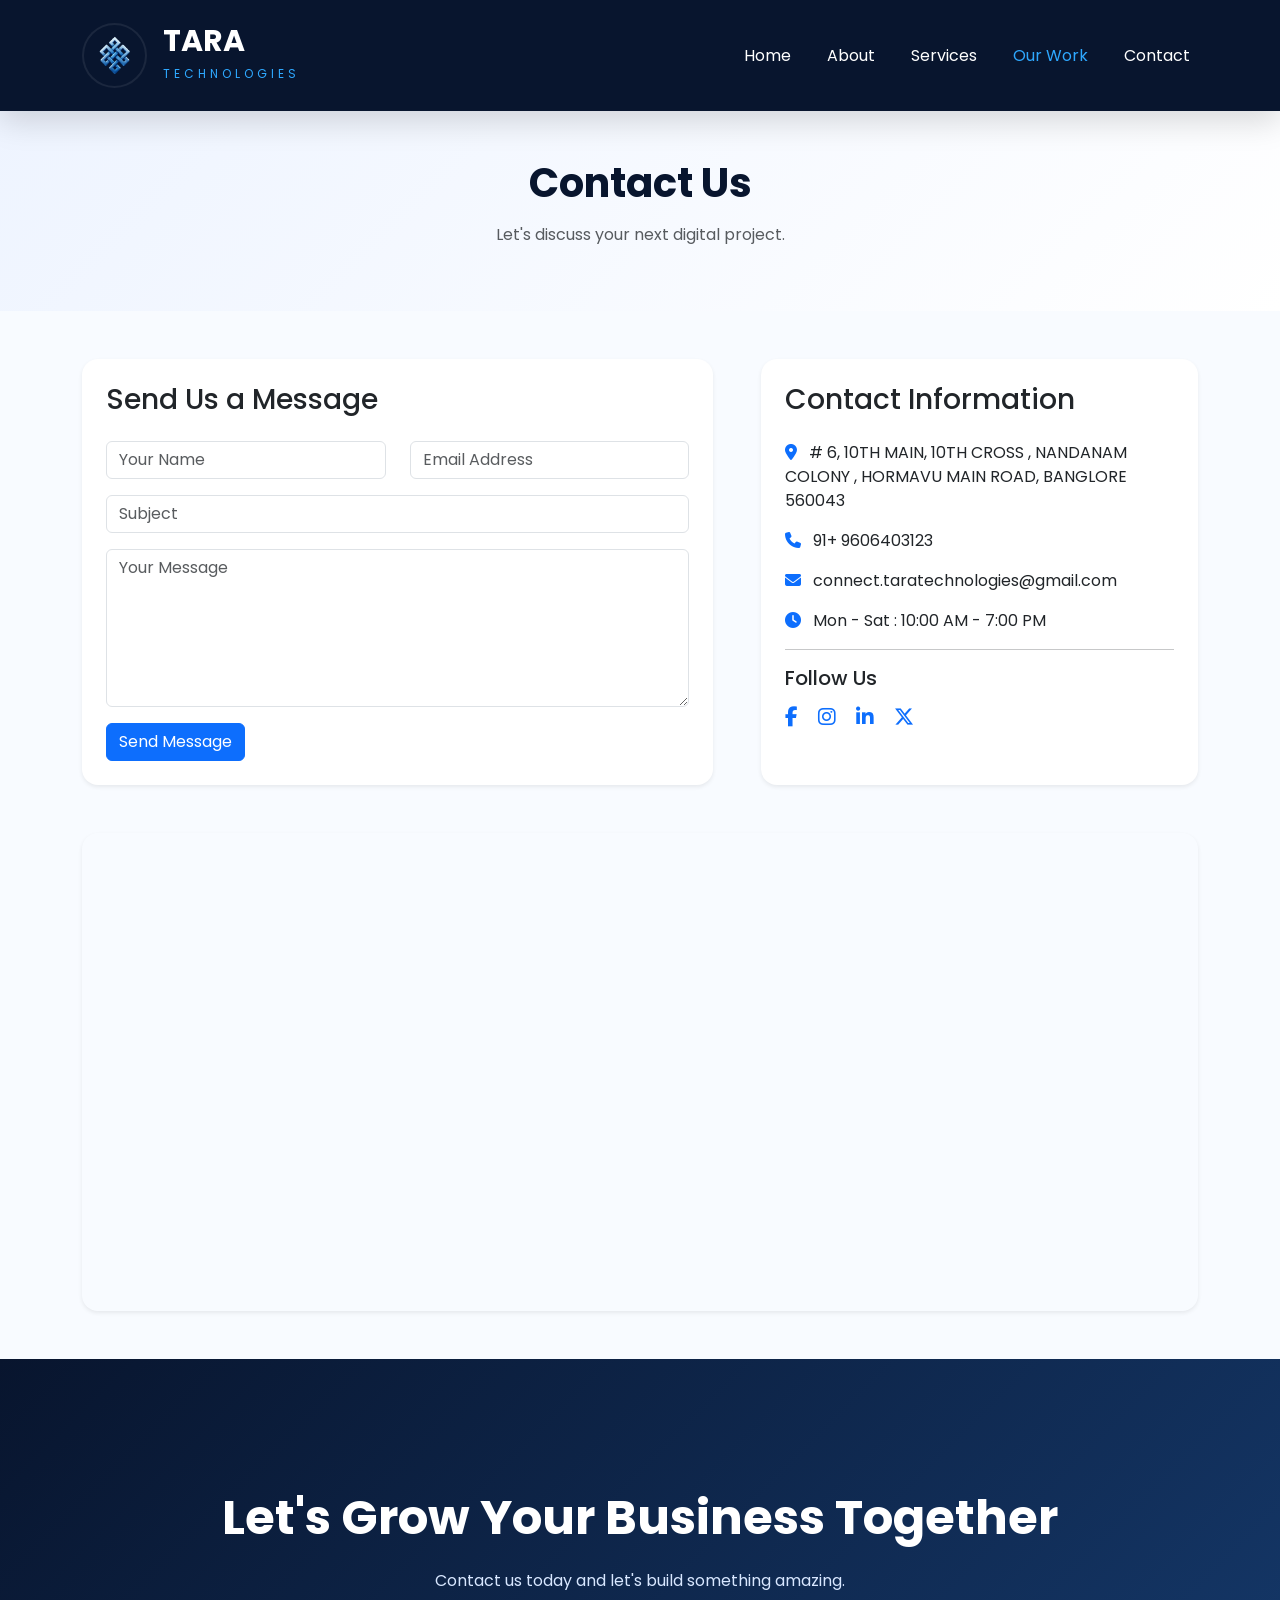
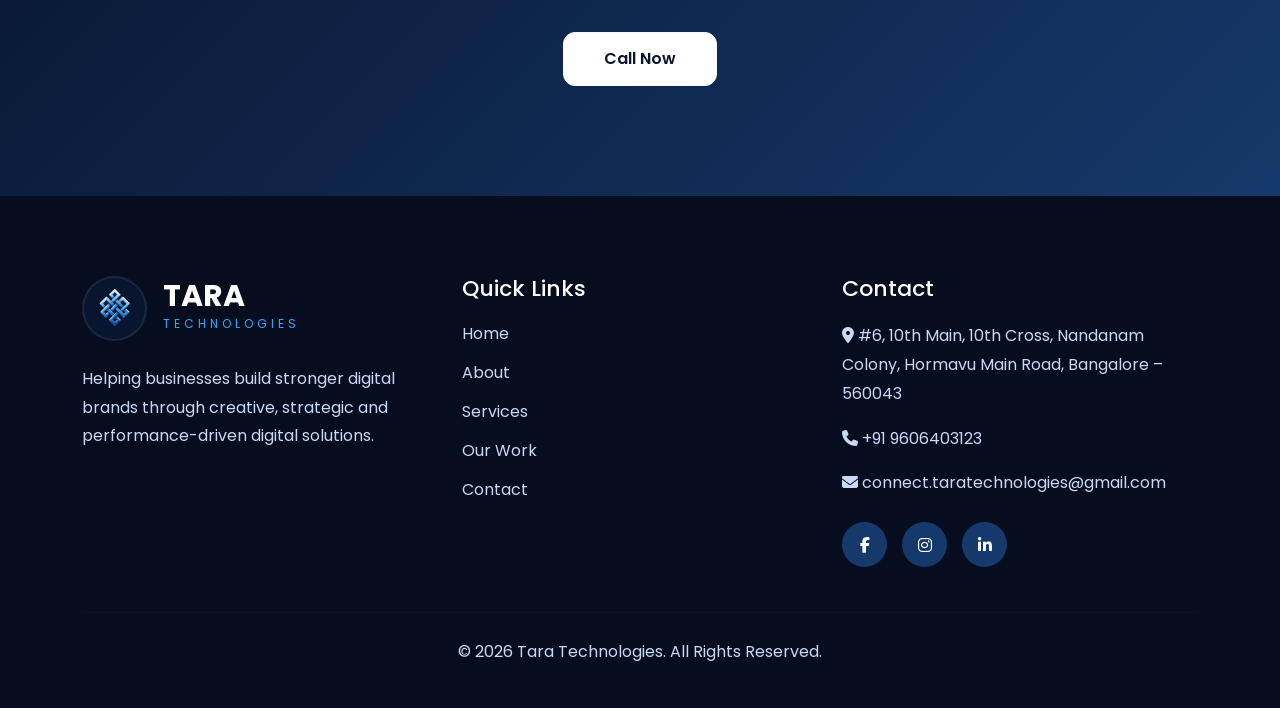
<file: contact.html>
<!DOCTYPE html>
<html lang="en">

<head>

<meta charset="UTF-8">
<meta name="viewport" content="width=device-width, initial-scale=1.0">

<title>Contact | Tara Technologies</title>

<link href="https://cdn.jsdelivr.net/npm/bootstrap@5.3.3/dist/css/bootstrap.min.css" rel="stylesheet">

<link rel="stylesheet"
href="https://cdnjs.cloudflare.com/ajax/libs/font-awesome/6.5.2/css/all.min.css">

<link rel="stylesheet"
href="css/style.css">

</head>

<body>

<!-- ================= NAVBAR ================= -->

<nav class="navbar navbar-expand-lg">

<div class="container">

<a class="navbar-brand d-flex align-items-center"
href="index.html">

<div class="logo-circle">

<img src="assests/images/logo.png"
alt="Logo">

</div>

<div class="brand-text ms-3">

<h3>TARA</h3>

<span>TECHNOLOGIES</span>

</div>

</a>

<button class="navbar-toggler"
data-bs-toggle="collapse"
data-bs-target="#menu">

<span class="navbar-toggler-icon"></span>

</button>

<div class="collapse navbar-collapse"
id="menu">

<ul class="navbar-nav ms-auto">

<li class="nav-item">

<a class="nav-link"
href="index.html">

Home

</a>

</li>

<li class="nav-item">

<a class="nav-link"
href="about.html">

About

</a>

</li>

<li class="nav-item">

<a class="nav-link"
href="services.html">

Services

</a>

</li>

<li class="nav-item">

<a class="nav-link active"
href="work.html">

Our Work

</a>

</li>

<li class="nav-item">

<a class="nav-link"
href="contact.html">

Contact

</a>

</li>

</ul>

</div>

</div>

</nav>

<!-- ================= PAGE HEADER ================= -->

<section class="py-5 text-center"
style="background:linear-gradient(135deg,#eef4ff,#ffffff);">

<div class="container">

<h1 class="fw-bold">

Contact Us

</h1>

<p class="text-muted mt-3">

Let's discuss your next digital project.

</p>

</div>

</section>

<!-- ================= CONTACT ================= -->

<section class="py-5">

<div class="container">

<div class="row g-5">

<!-- Contact Form -->

<div class="col-lg-7">

<div class="card border-0 shadow-sm rounded-4">

<div class="card-body p-4">

<h3 class="mb-4">

Send Us a Message

</h3>

<form>

<div class="row">

<div class="col-md-6 mb-3">

<input type="text"
class="form-control"
placeholder="Your Name">

</div>

<div class="col-md-6 mb-3">

<input type="email"
class="form-control"
placeholder="Email Address">

</div>

</div>

<div class="mb-3">

<input type="text"
class="form-control"
placeholder="Subject">

</div>

<div class="mb-3">

<textarea class="form-control"
rows="6"
placeholder="Your Message"></textarea>

</div>

<button class="btn btn-primary">

Send Message

</button>

</form>

</div>

</div>

</div>

<!-- Contact Info -->

<div class="col-lg-5">

<div class="card border-0 shadow-sm rounded-4 h-100">

<div class="card-body p-4">

<h3 class="mb-4">

Contact Information

</h3>

<p>

<i class="fas fa-location-dot text-primary me-2"></i>
# 6, 10TH MAIN, 10TH CROSS ,
NANDANAM COLONY ,
HORMAVU MAIN ROAD,
BANGLORE 560043

</p>

<p>

<i class="fas fa-phone text-primary me-2"></i>

91+ 9606403123

</p>

<p>

<i class="fas fa-envelope text-primary me-2"></i>

connect.taratechnologies@gmail.com

</p>

<p>

<i class="fas fa-clock text-primary me-2"></i>

Mon - Sat : 10:00 AM - 7:00 PM

</p>

<hr>

<h5>

Follow Us

</h5>

<div class="mt-3">

<a href="#" class="me-3">

<i class="fab fa-facebook-f fa-lg"></i>

</a>

<a href="#" class="me-3">

<i class="fab fa-instagram fa-lg"></i>

</a>

<a href="#" class="me-3">

<i class="fab fa-linkedin-in fa-lg"></i>

</a>

<a href="#">

<i class="fab fa-x-twitter fa-lg"></i>

</a>

</div>

</div>

</div>

</div>

</div>

</div>

</section>

<!-- ================= MAP ================= -->

<section class="pb-5">

<div class="container">

<div class="ratio ratio-21x9 rounded-4 overflow-hidden shadow-sm">

<iframe
src="https://maps.google.com/maps?q=Bengaluru&t=&z=13&ie=UTF8&iwloc=&output=embed"
loading="lazy">
</iframe>

</div>

</div>

</section>

<!-- ================= CTA ================= -->

<section class="cta">

<div class="container text-center">

<h2>

Let's Grow Your Business Together

</h2>

<p>

Contact us today and let's build something amazing.

</p>

<a href="tel:+919876543210"
class="btn btn-light">

Call Now

</a>

</div>

</section>

<!-- ================= FOOTER ================= -->

<footer>

<div class="container">

<div class="row gy-5">

<div class="col-lg-4">

<div class="d-flex align-items-center">

<div class="logo-circle">

<img src="assests/images/logo.png"
alt="Logo">

</div>

<div class="brand-text ms-3">

<h3>TARA</h3>

<span>TECHNOLOGIES</span>

</div>

</div>

<p class="mt-4">

Helping businesses build stronger
digital brands through creative,
strategic and performance-driven
digital solutions.

</p>

</div>

<div class="col-lg-4">

<h4>

Quick Links

</h4>

<ul class="footer-links">

<li><a href="index.html">Home</a></li>

<li><a href="about.html">About</a></li>

<li><a href="services.html">Services</a></li>

<li><a href="work.html">Our Work</a></li>

<li><a href="contact.html">Contact</a></li>

</ul>

</div>

<div class="col-lg-4">

<h4>

Contact

</h4>

<p>

<i class="fas fa-location-dot"></i>

#6, 10th Main,
10th Cross,
Nandanam Colony,
Hormavu Main Road,
Bangalore – 560043

</p>

<p>

<i class="fas fa-phone"></i>

+91 9606403123

</p>

<p>

<i class="fas fa-envelope"></i>

connect.taratechnologies@gmail.com

</p>

<div class="social-icons mt-4">

<a href="#"><i class="fab fa-facebook-f"></i></a>

<a href="#"><i class="fab fa-instagram"></i></a>

<a href="#"><i class="fab fa-linkedin-in"></i></a>

</div>

</div>

</div>

<hr>

<div class="text-center">

<p>

© 2026 Tara Technologies.
All Rights Reserved.

</p>

</div>

</div>

</footer>

<script src="https://cdn.jsdelivr.net/npm/bootstrap@5.3.3/dist/js/bootstrap.bundle.min.js"></script>

</body>
</html>
</file>
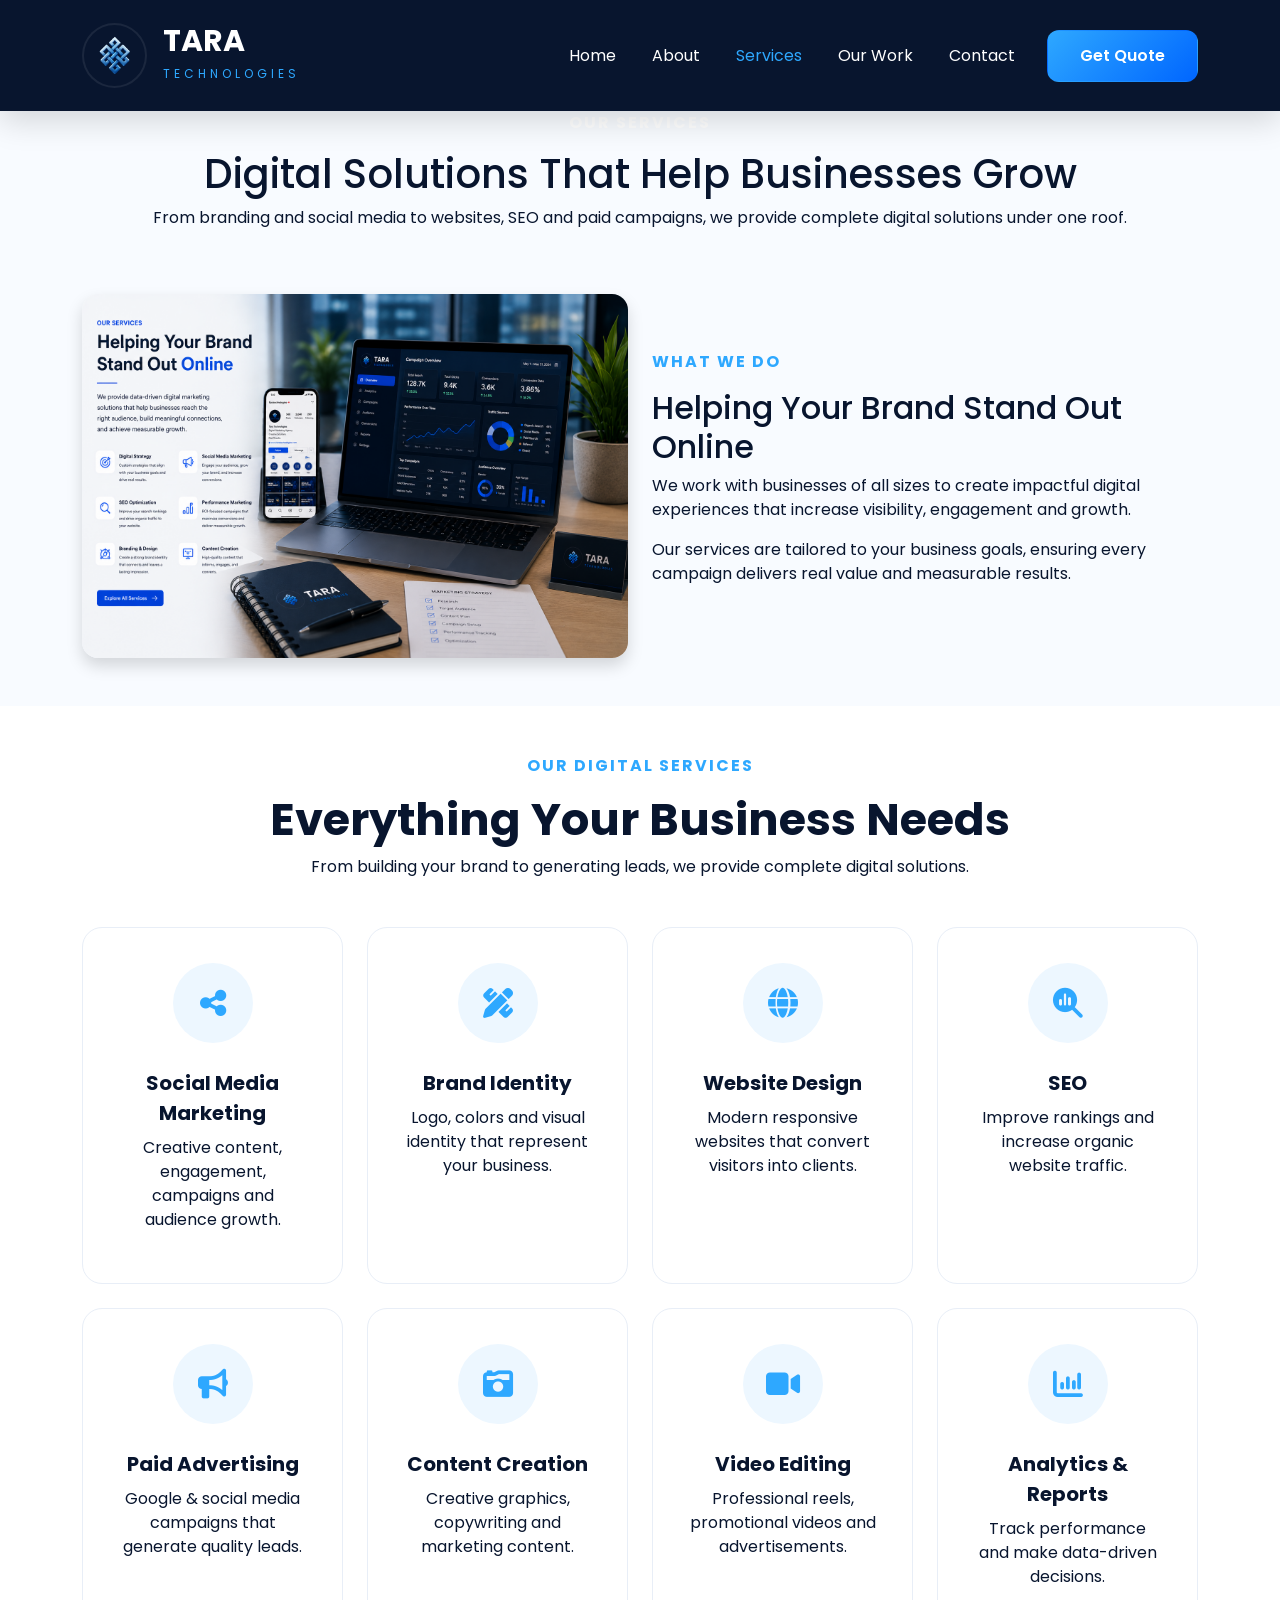
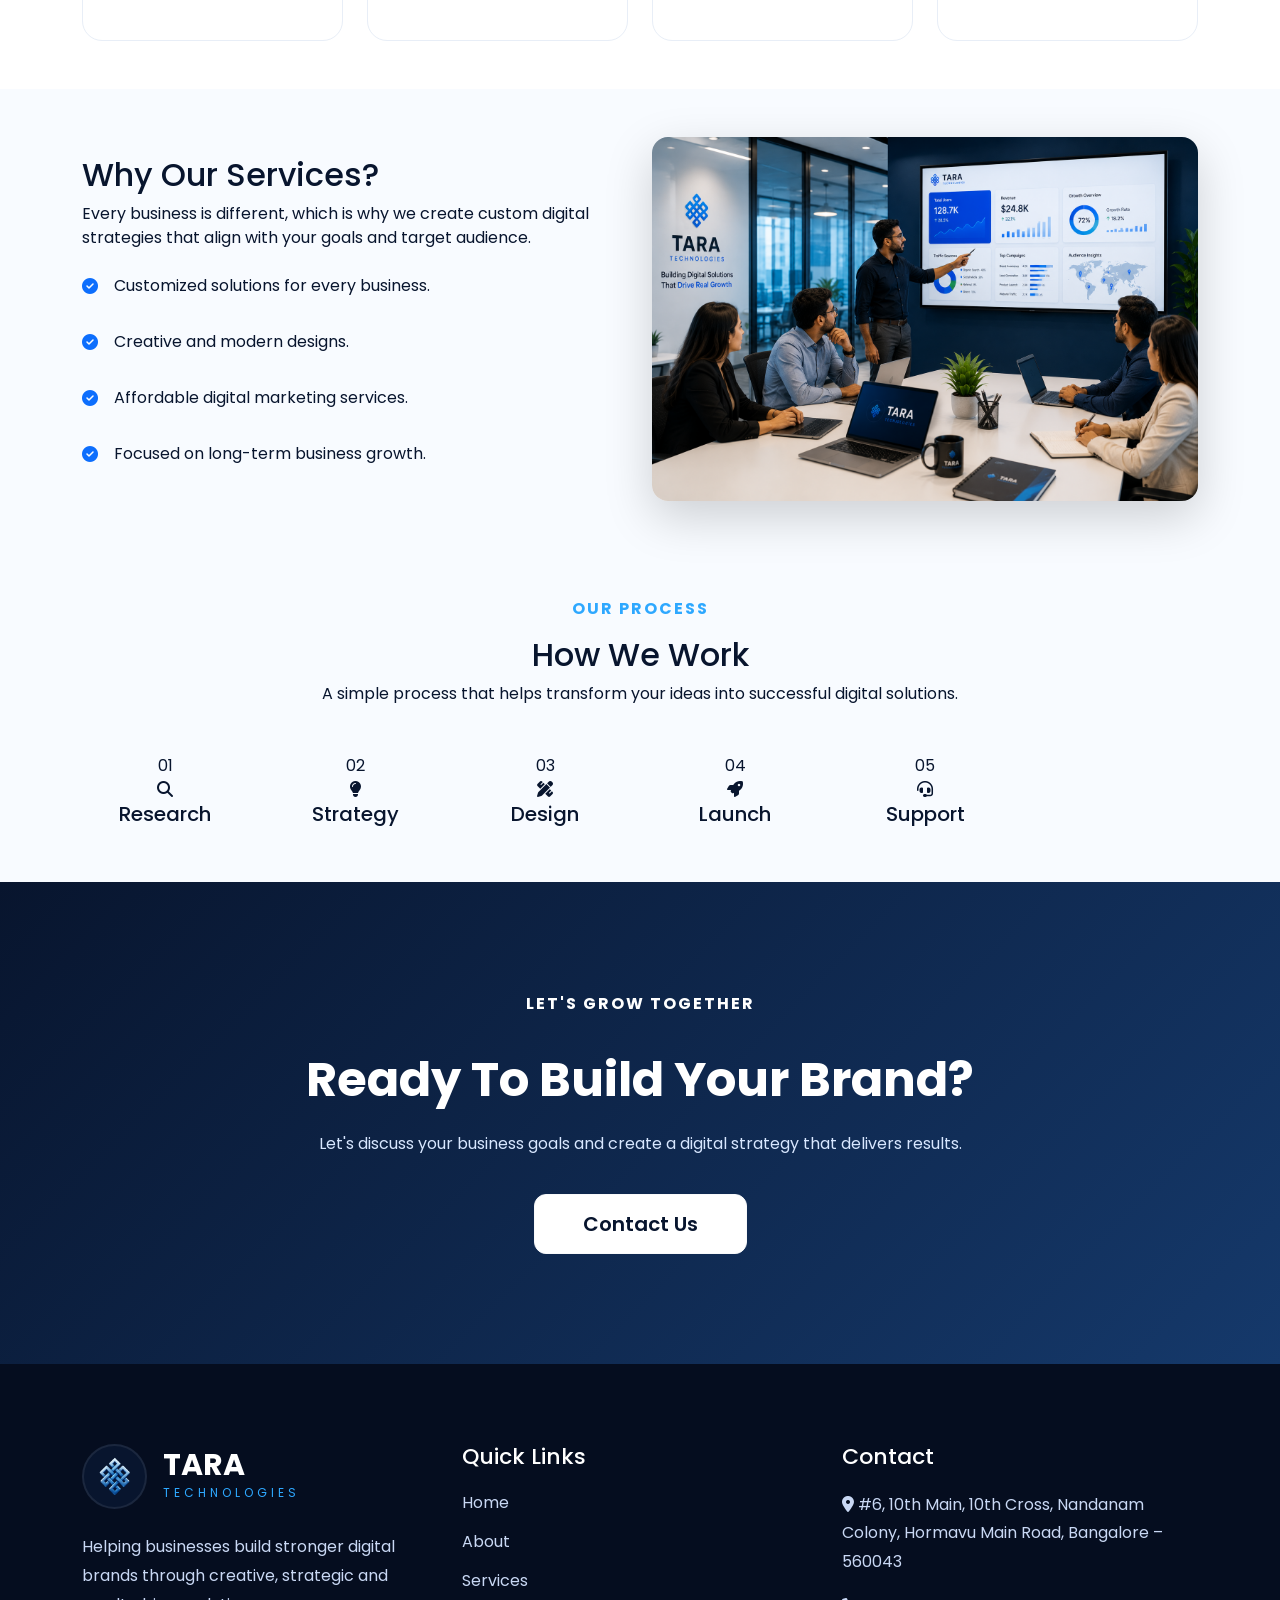
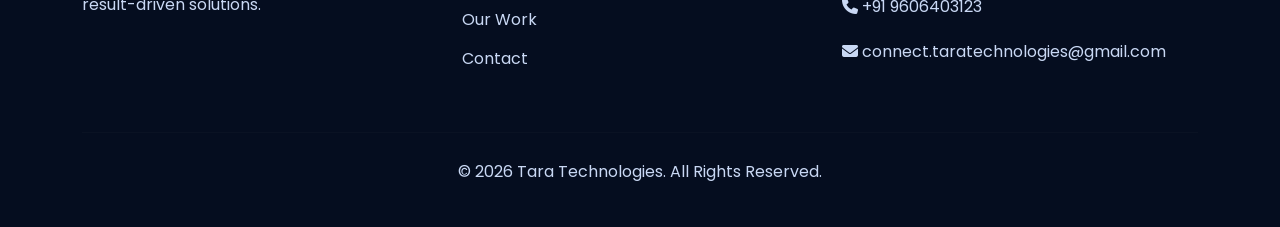
<file: services.html>
<!DOCTYPE html>
<html lang="en">

<head>

<meta charset="UTF-8">
<meta name="viewport" content="width=device-width, initial-scale=1.0">

<title>Services | Tara Technologies</title>

<link href="https://cdn.jsdelivr.net/npm/bootstrap@5.3.3/dist/css/bootstrap.min.css" rel="stylesheet">

<link rel="stylesheet"
href="https://cdnjs.cloudflare.com/ajax/libs/font-awesome/6.5.2/css/all.min.css">

<link rel="stylesheet"
href="css/style.css">

</head>

<body>

<!-- ================= NAVBAR ================= -->

<nav class="navbar navbar-expand-lg">

<div class="container">

<a class="navbar-brand d-flex align-items-center"
href="index.html">

<div class="logo-circle">

<img src="assests/images/logo.png"
alt="Logo">

</div>

<div class="brand-text ms-3">

<h3>TARA</h3>

<span>TECHNOLOGIES</span>

</div>

</a>

<button class="navbar-toggler"
type="button"
data-bs-toggle="collapse"
data-bs-target="#menu">

<span class="navbar-toggler-icon"></span>

</button>

<div class="collapse navbar-collapse"
id="menu">

<ul class="navbar-nav ms-auto">

<li class="nav-item">
<a class="nav-link"
href="index.html">Home</a>
</li>

<li class="nav-item">
<a class="nav-link"
href="about.html">About</a>
</li>

<li class="nav-item">
<a class="nav-link active"
href="services.html">Services</a>
</li>

<li class="nav-item">
<a class="nav-link"
href="work.html">Our Work</a>
</li>

<li class="nav-item">
<a class="nav-link"
href="contact.html">Contact</a>
</li>

</ul>

<a href="contact.html"
class="btn btn-main ms-lg-4">

Get Quote

</a>

</div>

</div>

</nav>

<!-- ================= PAGE HERO ================= -->

<section class="page-banner">

<div class="container text-center">

<span class="section-title text-white">

OUR SERVICES

</span>

<h1>

Digital Solutions That
Help Businesses Grow

</h1>

<p>

From branding and social media to websites,
SEO and paid campaigns, we provide complete
digital solutions under one roof.

</p>

</div>

</section>

<!-- ================= SERVICES INTRO ================= -->

<section class="py-5">

<div class="container">

<div class="row align-items-center">

<div class="col-lg-6">

<img src="assests/images/services.png"

class="img-fluid rounded-4 shadow"

alt="Our Services">

</div>

<div class="col-lg-6">

<span class="section-title">

WHAT WE DO

</span>

<h2>

Helping Your Brand
Stand Out Online

</h2>

<p>

We work with businesses of all sizes to
create impactful digital experiences that
increase visibility, engagement and growth.

</p>

<p>

Our services are tailored to your business
goals, ensuring every campaign delivers
real value and measurable results.

</p>

</div>

</div>

</div>

</section>

<!-- ================= SERVICES GRID STARTS -->
 <!-- ================= SERVICES ================= -->

<section class="services py-5">

<div class="container">

<div class="text-center mb-5">

<span class="section-title">

OUR DIGITAL SERVICES

</span>

<h2>

Everything Your Business Needs

</h2>

<p>

From building your brand to generating leads,
we provide complete digital solutions.

</p>

</div>

<div class="row g-4">

<!-- Service 1 -->

<div class="col-lg-3 col-md-6">

<div class="service-card">

<div class="service-icon">

<i class="fas fa-share-alt"></i>

</div>

<h4>Social Media Marketing</h4>

<p>

Creative content, engagement,
campaigns and audience growth.

</p>

</div>

</div>

<!-- Service 2 -->

<div class="col-lg-3 col-md-6">

<div class="service-card">

<div class="service-icon">

<i class="fas fa-pen-ruler"></i>

</div>

<h4>Brand Identity</h4>

<p>

Logo, colors and visual identity
that represent your business.

</p>

</div>

</div>

<!-- Service 3 -->

<div class="col-lg-3 col-md-6">

<div class="service-card">

<div class="service-icon">

<i class="fas fa-globe"></i>

</div>

<h4>Website Design</h4>

<p>

Modern responsive websites
that convert visitors into clients.

</p>

</div>

</div>

<!-- Service 4 -->

<div class="col-lg-3 col-md-6">

<div class="service-card">

<div class="service-icon">

<i class="fas fa-magnifying-glass-chart"></i>

</div>

<h4>SEO</h4>

<p>

Improve rankings and increase
organic website traffic.

</p>

</div>

</div>

<!-- Service 5 -->

<div class="col-lg-3 col-md-6">

<div class="service-card">

<div class="service-icon">

<i class="fas fa-bullhorn"></i>

</div>

<h4>Paid Advertising</h4>

<p>

Google & social media campaigns
that generate quality leads.

</p>

</div>

</div>

<!-- Service 6 -->

<div class="col-lg-3 col-md-6">

<div class="service-card">

<div class="service-icon">

<i class="fas fa-camera-retro"></i>

</div>

<h4>Content Creation</h4>

<p>

Creative graphics,
copywriting and marketing content.

</p>

</div>

</div>

<!-- Service 7 -->

<div class="col-lg-3 col-md-6">

<div class="service-card">

<div class="service-icon">

<i class="fas fa-video"></i>

</div>

<h4>Video Editing</h4>

<p>

Professional reels,
promotional videos
and advertisements.

</p>

</div>

</div>

<!-- Service 8 -->

<div class="col-lg-3 col-md-6">

<div class="service-card">

<div class="service-icon">

<i class="fas fa-chart-column"></i>

</div>

<h4>Analytics & Reports</h4>

<p>

Track performance and
make data-driven decisions.

</p>

</div>

</div>

</div>

</div>

</section>

<!-- ================= WHY OUR SERVICES ================= -->

<section class="why-about py-5">

<div class="container">

<div class="row align-items-center">

<div class="col-lg-6">

<h2>

Why Our Services?

</h2>

<p>

Every business is different,
which is why we create
custom digital strategies
that align with your goals
and target audience.

</p>

<div class="mt-4">

<div class="d-flex mb-3">

<i class="fas fa-circle-check text-primary me-3 mt-1"></i>

<p>

Customized solutions for every business.

</p>

</div>

<div class="d-flex mb-3">

<i class="fas fa-circle-check text-primary me-3 mt-1"></i>

<p>

Creative and modern designs.

</p>

</div>

<div class="d-flex mb-3">

<i class="fas fa-circle-check text-primary me-3 mt-1"></i>

<p>

Affordable digital marketing services.

</p>

</div>

<div class="d-flex">

<i class="fas fa-circle-check text-primary me-3 mt-1"></i>

<p>

Focused on long-term business growth.

</p>

</div>

</div>

</div>

<div class="col-lg-6">

<img src="assests/images/service-team.png"

class="img-fluid rounded-4 shadow-lg"

alt="Our Services">

</div>

</div>

</div>

</section>

<!-- FAQ Starts -->
 <!-- ================= FAQ ================= -->

<!-- ================= OUR PROCESS ================= -->

<section class="service-process py-5">

<div class="container">

<div class="text-center mb-5">

<span class="section-title">

OUR PROCESS

</span>

<h2>

How We Work

</h2>

<p>

A simple process that helps transform your ideas
into successful digital solutions.

</p>

</div>

<div class="row text-center g-4">

<div class="col-lg-2 col-md-4 col-6">

<div class="process-card">

<div class="step">01</div>

<i class="fas fa-search"></i>

<h5>

Research

</h5>

</div>

</div>

<div class="col-lg-2 col-md-4 col-6">

<div class="process-card">

<div class="step">02</div>

<i class="fas fa-lightbulb"></i>

<h5>

Strategy

</h5>

</div>

</div>

<div class="col-lg-2 col-md-4 col-6">

<div class="process-card">

<div class="step">03</div>

<i class="fas fa-pen-ruler"></i>

<h5>

Design

</h5>

</div>

</div>

<div class="col-lg-2 col-md-4 col-6">

<div class="process-card">

<div class="step">04</div>

<i class="fas fa-rocket"></i>

<h5>

Launch

</h5>

</div>

</div>

<div class="col-lg-2 col-md-4 col-6">

<div class="process-card">

<div class="step">05</div>

<i class="fas fa-headset"></i>

<h5>

Support

</h5>

</div>

</div>

</div>

</div>

</section>

<!-- ================= CTA ================= -->

<section class="cta">

<div class="container text-center">

<span class="section-title text-white">

LET'S GROW TOGETHER

</span>

<h2>

Ready To Build
Your Brand?

</h2>

<p>

Let's discuss your business goals and create
a digital strategy that delivers results.

</p>

<a href="contact.html"

class="btn btn-light btn-lg px-5">

Contact Us

</a>

</div>

</section>

<!-- ================= FOOTER ================= -->

<footer>

<div class="container">

<div class="row gy-5">

<div class="col-lg-4">

<div class="d-flex align-items-center">

<div class="logo-circle">

<img src="assests/images/logo.png"
alt="Logo">

</div>

<div class="brand-text ms-3">

<h3>TARA</h3>

<span>TECHNOLOGIES</span>

</div>

</div>

<p class="mt-4">

Helping businesses build stronger
digital brands through creative,
strategic and result-driven solutions.

</p>

</div>

<div class="col-lg-4">

<h4>

Quick Links

</h4>

<ul class="footer-links">

<li><a href="index.html">Home</a></li>

<li><a href="about.html">About</a></li>

<li><a href="services.html">Services</a></li>

<li><a href="work.html">Our Work</a></li>

<li><a href="contact.html">Contact</a></li>

</ul>

</div>

<div class="col-lg-4">

<h4>

Contact

</h4>

<p>

<i class="fas fa-location-dot"></i>

#6, 10th Main,
10th Cross,
Nandanam Colony,
Hormavu Main Road,
Bangalore – 560043

</p>

<p>

<i class="fas fa-phone"></i>

+91 9606403123

</p>

<p>

<i class="fas fa-envelope"></i>

connect.taratechnologies@gmail.com

</p>

</div>

</div>

<hr>

<div class="text-center">

<p>

© 2026 Tara Technologies.
All Rights Reserved.

</p>

</div>

</div>

</footer>

<script src="https://cdn.jsdelivr.net/npm/bootstrap@5.3.3/dist/js/bootstrap.bundle.min.js"></script>

</body>

</html>
</file>
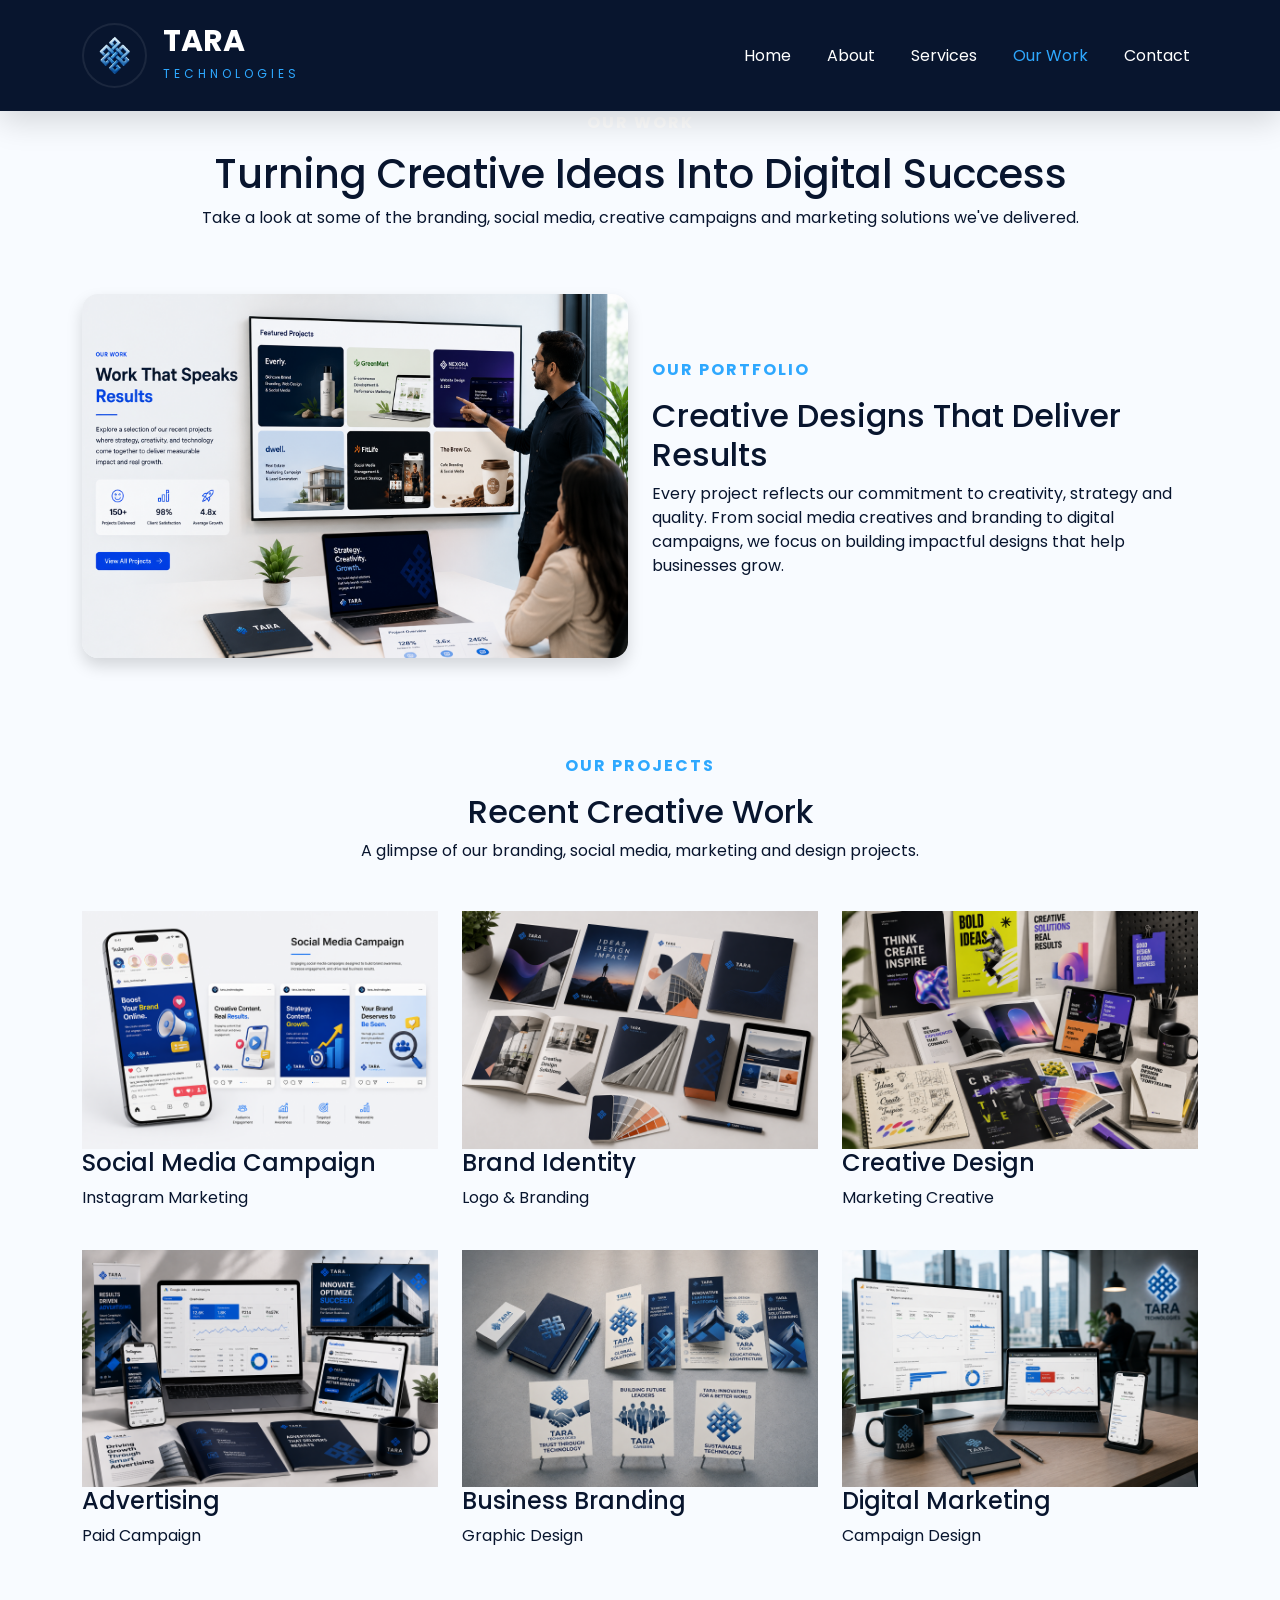
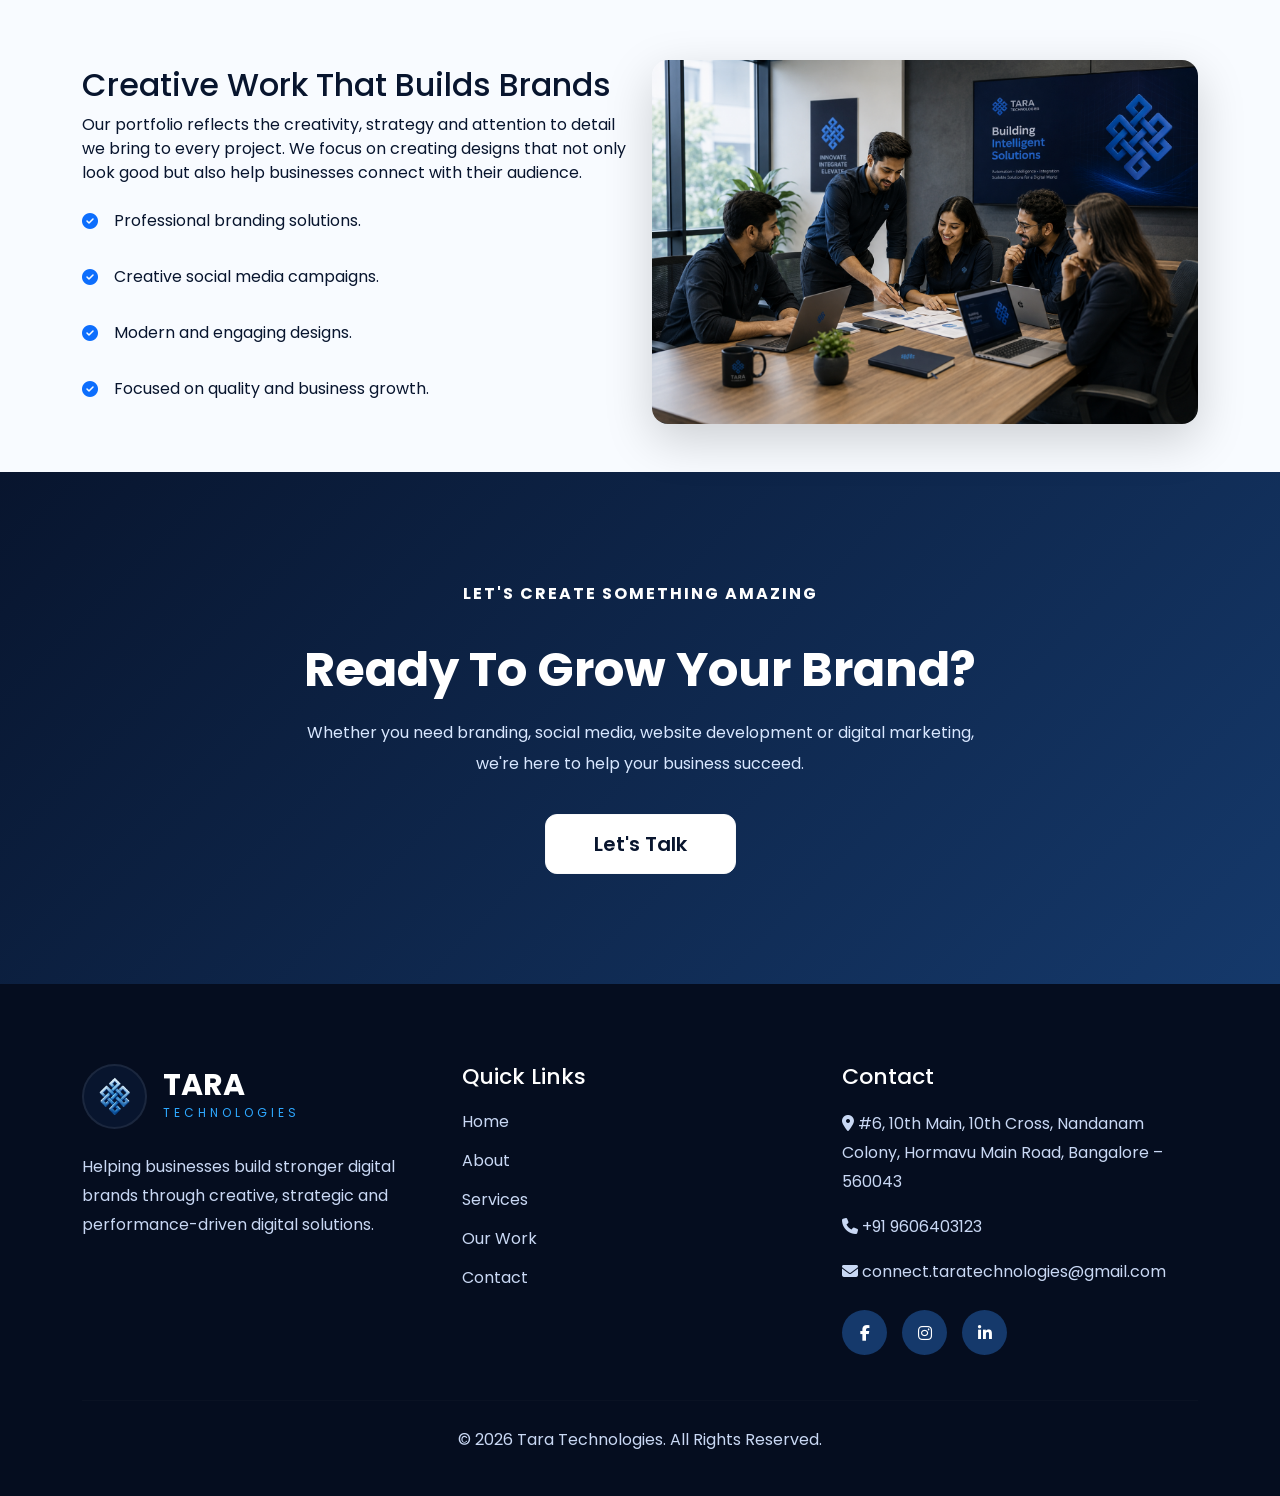
<file: work.html>
<!DOCTYPE html>
<html lang="en">

<head>

<meta charset="UTF-8">
<meta name="viewport" content="width=device-width, initial-scale=1.0">

<title>Our Work | Tara Technologies</title>

<link href="https://cdn.jsdelivr.net/npm/bootstrap@5.3.3/dist/css/bootstrap.min.css" rel="stylesheet">

<link rel="stylesheet"
href="https://cdnjs.cloudflare.com/ajax/libs/font-awesome/6.5.2/css/all.min.css">

<link rel="stylesheet"
href="css/style.css">

</head>

<body>

<!-- ================= NAVBAR ================= -->

<nav class="navbar navbar-expand-lg">

<div class="container">

<a class="navbar-brand d-flex align-items-center"
href="index.html">

<div class="logo-circle">

<img src="assests/images/logo.png"
alt="Logo">

</div>

<div class="brand-text ms-3">

<h3>TARA</h3>

<span>TECHNOLOGIES</span>

</div>

</a>

<button class="navbar-toggler"
data-bs-toggle="collapse"
data-bs-target="#menu">

<span class="navbar-toggler-icon"></span>

</button>

<div class="collapse navbar-collapse"
id="menu">

<ul class="navbar-nav ms-auto">

<li class="nav-item">

<a class="nav-link"
href="index.html">

Home

</a>

</li>

<li class="nav-item">

<a class="nav-link"
href="about.html">

About

</a>

</li>

<li class="nav-item">

<a class="nav-link"
href="services.html">

Services

</a>

</li>

<li class="nav-item">

<a class="nav-link active"
href="work.html">

Our Work

</a>

</li>

<li class="nav-item">

<a class="nav-link"
href="contact.html">

Contact

</a>

</li>

</ul>

</div>

</div>

</nav>

<!-- ================= PAGE HERO ================= -->

<section class="page-banner">

<div class="container text-center">

<span class="section-title text-white">

OUR WORK

</span>

<h1>

Turning Creative Ideas
Into Digital Success

</h1>

<p>

Take a look at some of the branding,
social media, creative campaigns and
marketing solutions we've delivered.

</p>

</div>

</section>

<!-- ================= INTRO ================= -->

<section class="py-5">

<div class="container">

<div class="row align-items-center">

<div class="col-lg-6">

<img src="assests/images/work/work-banner.png"

class="img-fluid rounded-4 shadow"

alt="Our Work">

</div>

<div class="col-lg-6">

<span class="section-title">

OUR PORTFOLIO

</span>

<h2>

Creative Designs That
Deliver Results

</h2>

<p>

Every project reflects our commitment
to creativity, strategy and quality.

From social media creatives and branding
to digital campaigns, we focus on
building impactful designs that help
businesses grow.

</p>

</div>

</div>

</div>

</section>

<!-- GALLERY STARTS -->
 <!-- ================= PORTFOLIO GALLERY ================= -->

<section class="portfolio py-5">

<div class="container">

<div class="text-center mb-5">

<span class="section-title">

OUR PROJECTS

</span>

<h2>

Recent Creative Work

</h2>

<p>

A glimpse of our branding, social media,
marketing and design projects.

</p>

</div>

<div class="row g-4">

<div class="col-lg-4 col-md-6">

<div class="portfolio-card">

<img src="assests/images/work/work1.png"
class="img-fluid"
alt="Project 1">

<div class="portfolio-overlay">

<h4>Social Media Campaign</h4>

<p>Instagram Marketing</p>

</div>

</div>

</div>

<div class="col-lg-4 col-md-6">

<div class="portfolio-card">

<img src="assests/images/work/work2.png"
class="img-fluid"
alt="Project 2">

<div class="portfolio-overlay">

<h4>Brand Identity</h4>

<p>Logo & Branding</p>

</div>

</div>

</div>

<div class="col-lg-4 col-md-6">

<div class="portfolio-card">

<img src="assests/images/work/work3.png"
class="img-fluid"
alt="Project 3">

<div class="portfolio-overlay">

<h4>Creative Design</h4>

<p>Marketing Creative</p>

</div>

</div>

</div>

<div class="col-lg-4 col-md-6">

<div class="portfolio-card">

<img src="assests/images/work/work4.png"
class="img-fluid"
alt="Project 4">

<div class="portfolio-overlay">

<h4>Advertising</h4>

<p>Paid Campaign</p>

</div>

</div>

</div>

<div class="col-lg-4 col-md-6">

<div class="portfolio-card">

<img src="assests/images/work/work5.png"
class="img-fluid"
alt="Project 5">

<div class="portfolio-overlay">

<h4>Business Branding</h4>

<p>Graphic Design</p>

</div>

</div>

</div>

<div class="col-lg-4 col-md-6">

<div class="portfolio-card">

<img src="assests/images/work/work6.png"
class="img-fluid"
alt="Project 6">

<div class="portfolio-overlay">

<h4>Digital Marketing</h4>

<p>Campaign Design</p>

</div>

</div>

</div>

</div>

</div>

</section>

<!-- ================= WHY OUR WORK ================= -->

<section class="why-about py-5">

<div class="container">

<div class="row align-items-center">

<div class="col-lg-6">

<h2>

Creative Work
That Builds Brands

</h2>

<p>

Our portfolio reflects the creativity,
strategy and attention to detail we bring
to every project. We focus on creating
designs that not only look good but also
help businesses connect with their audience.

</p>

<div class="mt-4">

<div class="d-flex mb-3">

<i class="fas fa-check-circle text-primary me-3 mt-1"></i>

<p>Professional branding solutions.</p>

</div>

<div class="d-flex mb-3">

<i class="fas fa-check-circle text-primary me-3 mt-1"></i>

<p>Creative social media campaigns.</p>

</div>

<div class="d-flex mb-3">

<i class="fas fa-check-circle text-primary me-3 mt-1"></i>

<p>Modern and engaging designs.</p>

</div>

<div class="d-flex">

<i class="fas fa-check-circle text-primary me-3 mt-1"></i>

<p>Focused on quality and business growth.</p>

</div>

</div>

</div>

<div class="col-lg-6">

<img src="assests/images/work/work-team.png"
class="img-fluid rounded-4 shadow-lg"
alt="Creative Team">

</div>

</div>

</div>

</section>

<!-- CTA Starts -->
 <!-- ================= CTA ================= -->

<section class="cta">

<div class="container">

<div class="text-center">

<span class="section-title text-white">

LET'S CREATE SOMETHING AMAZING

</span>

<h2>

Ready To Grow
Your Brand?

</h2>

<p>

Whether you need branding, social media,
website development or digital marketing,
we're here to help your business succeed.

</p>

<a href="contact.html"

class="btn btn-light btn-lg px-5">

Let's Talk

</a>

</div>

</div>

</section>

<!-- ================= FOOTER ================= -->

<footer>

<div class="container">

<div class="row gy-5">

<div class="col-lg-4">

<div class="d-flex align-items-center">

<div class="logo-circle">

<img src="assests/images/logo.png"
alt="Logo">

</div>

<div class="brand-text ms-3">

<h3>TARA</h3>

<span>TECHNOLOGIES</span>

</div>

</div>

<p class="mt-4">

Helping businesses build stronger
digital brands through creative,
strategic and performance-driven
digital solutions.

</p>

</div>

<div class="col-lg-4">

<h4>

Quick Links

</h4>

<ul class="footer-links">

<li><a href="index.html">Home</a></li>

<li><a href="about.html">About</a></li>

<li><a href="services.html">Services</a></li>

<li><a href="work.html">Our Work</a></li>

<li><a href="contact.html">Contact</a></li>

</ul>

</div>

<div class="col-lg-4">

<h4>

Contact

</h4>

<p>

<i class="fas fa-location-dot"></i>

#6, 10th Main,
10th Cross,
Nandanam Colony,
Hormavu Main Road,
Bangalore – 560043

</p>

<p>

<i class="fas fa-phone"></i>

+91 9606403123

</p>

<p>

<i class="fas fa-envelope"></i>

connect.taratechnologies@gmail.com

</p>

<div class="social-icons mt-4">

<a href="#"><i class="fab fa-facebook-f"></i></a>

<a href="#"><i class="fab fa-instagram"></i></a>

<a href="#"><i class="fab fa-linkedin-in"></i></a>

</div>

</div>

</div>

<hr>

<div class="text-center">

<p>

© 2026 Tara Technologies.
All Rights Reserved.

</p>

</div>

</div>

</footer>

<script src="https://cdn.jsdelivr.net/npm/bootstrap@5.3.3/dist/js/bootstrap.bundle.min.js"></script>

</body>

</html>
</file>
<file: css/style.css>
/* ===================================
        GOOGLE FONT
=================================== */

@import url('https://fonts.googleapis.com/css2?family=Poppins:wght@300;400;500;600;700;800&display=swap');

/* ===================================
        RESET
=================================== */

*{
    margin:0;
    padding:0;
    box-sizing:border-box;
    font-family:'Poppins',sans-serif;
}

html{
    scroll-behavior:smooth;
}

body{
    background:#f8fbff;
    color:#08152E;
    overflow-x:hidden;
}

img{
    max-width:100%;
    display:block;
}

a{
    text-decoration:none;
}

/* ===================================
        COLORS
=================================== */

:root{

    --primary:#1E88E5;
    --secondary:#0D47A1;
    --dark:#08152E;
    --light:#F8FBFF;
    --text:#5F6C7B;
    --white:#fff;

}

/* ===================================
        NAVBAR
=================================== */

.navbar{

    background:#08152E;

    padding:18px 0;

    position:sticky;

    top:0;

    z-index:999;

    box-shadow:0 10px 30px rgba(0,0,0,.15);

}

.logo-circle{

    width:65px;

    height:65px;

    border-radius:50%;

    display:flex;

    justify-content:center;

    align-items:center;

    background:#08152E;

    border:2px solid rgba(255,255,255,.08);

}

.logo-circle img{

    width:40px;

}

.brand-text h3{

    margin:0;

    color:#fff;

    font-size:30px;

    font-weight:700;

    line-height:1;

}

.brand-text span{

    color:#2EA8FF;

    font-size:12px;

    letter-spacing:4px;

}

.nav-link{

    color:#fff !important;

    margin-left:20px;

    transition:.3s;

}

.nav-link:hover{

    color:#2EA8FF !important;

}

.nav-link.active{

    color:#2EA8FF !important;

}

/* ===================================
        BUTTON
=================================== */

.btn-main{

    background:linear-gradient(135deg,#2EA8FF,#0066FF);

    color:#fff;

    padding:13px 32px;

    border-radius:12px;

    font-weight:600;

    transition:.4s;

}

.btn-main:hover{

    transform:translateY(-3px);

    color:#fff;

    box-shadow:0 15px 35px rgba(46,168,255,.30);

}

.btn-outline-light{

    border-radius:12px;

    padding:13px 30px;

}

/* ===================================
        HERO
=================================== */

.hero{

    background:linear-gradient(135deg,#08152E,#123B78);

    color:#fff;

    padding:110px 0;

    position:relative;

    overflow:hidden;

}

.hero::before{

content:"";

position:absolute;

width:420px;

height:420px;

background:#2EA8FF;

opacity:.08;

border-radius:50%;

top:-150px;

right:-120px;

}

.hero-badge{

display:inline-block;

padding:10px 18px;

border-radius:50px;

background:rgba(255,255,255,.08);

border:1px solid rgba(255,255,255,.12);

margin-bottom:25px;

}

.hero h1{

font-size:4rem;

font-weight:800;

line-height:1.2;

margin-bottom:25px;

}

.hero span{

color:#4AB7FF;

}

.hero p{

line-height:1.9;

color:#DCE8F9;

margin-bottom:35px;

}

.hero-buttons{

display:flex;

gap:20px;

}

.hero-image{

animation:float 5s ease infinite;

filter:drop-shadow(0 30px 50px rgba(0,0,0,.30));

}

@keyframes float{

0%{

transform:translateY(0);

}

50%{

transform:translateY(-10px);

}

100%{

transform:translateY(0);

}

}

/* ===================================
        SECTION TITLE
=================================== */

.section-title{

display:inline-block;

color:#2EA8FF;

font-weight:700;

letter-spacing:2px;

margin-bottom:15px;

text-transform:uppercase;

}
/*=========================================
            CHALLENGE SECTION
=========================================*/

.challenge{

    padding:100px 0;

    background:#ffffff;

}

.challenge h2{

    font-size:2.8rem;

    font-weight:700;

    color:#08152E;

}

.challenge p{

    color:#6B7280;

}

.challenge-card{

    background:#fff;

    border-radius:20px;

    padding:35px;

    height:100%;

    border:1px solid #E8EEF7;

    text-align:center;

    transition:.35s;

    box-shadow:0 10px 25px rgba(0,0,0,.04);

}

.challenge-card:hover{

    transform:translateY(-10px);

    border-color:#2EA8FF;

    box-shadow:0 20px 45px rgba(46,168,255,.18);

}

.challenge-card i{

    width:80px;

    height:80px;

    border-radius:50%;

    display:flex;

    justify-content:center;

    align-items:center;

    margin:auto;

    margin-bottom:25px;

    background:#EDF7FF;

    color:#2EA8FF;

    font-size:32px;

}

.challenge-card h4{

    font-size:22px;

    margin-bottom:15px;

    font-weight:700;

}

/*=========================================
                ABOUT
=========================================*/

.about{

    padding:110px 0;

    background:#F8FBFF;

}

.about h2{

    font-size:2.8rem;

    font-weight:700;

    margin:20px 0;

}

.about p{

    color:#6B7280;

    line-height:1.9;

}

.about-box{

    background:#fff;

    border-radius:16px;

    padding:18px;

    display:flex;

    align-items:center;

    gap:15px;

    transition:.3s;

    border:1px solid #E8EEF7;

}

.about-box:hover{

    transform:translateY(-6px);

    box-shadow:0 12px 25px rgba(0,0,0,.08);

}

.about-box i{

    width:55px;

    height:55px;

    border-radius:50%;

    background:#EDF7FF;

    color:#2EA8FF;

    display:flex;

    justify-content:center;

    align-items:center;

    font-size:22px;

}

.about-box h5{

    margin:0;

    font-size:17px;

    font-weight:600;

}

/*=========================================
                SERVICES
=========================================*/

.services{

    padding:110px 0;

    background:#fff;

}

.services h2{

    font-size:2.8rem;

    font-weight:700;

}

.service-card{

    background:#fff;

    border-radius:20px;

    padding:35px;

    text-align:center;

    border:1px solid #E8EEF7;

    transition:.35s;

    height:100%;

}

.service-card:hover{

    transform:translateY(-10px);

    box-shadow:0 20px 40px rgba(0,0,0,.08);

}

.service-card i{

    width:80px;

    height:80px;

    border-radius:50%;

    display:flex;

    justify-content:center;

    align-items:center;

    margin:auto;

    margin-bottom:25px;

    background:#EDF7FF;

    color:#2EA8FF;

    font-size:30px;

}

.service-card h4{

    font-size:20px;

    font-weight:700;

    line-height:1.5;

}

/*=========================================
                PROCESS
=========================================*/

.process{

    padding:110px 0;

    background:#08152E;

}

.process h2{

    color:#fff;

    font-size:2.8rem;

    font-weight:700;

}

.process p{

    color:#C9D8F4;

}

.process-box{

    background:rgba(255,255,255,.05);

    border:1px solid rgba(255,255,255,.08);

    border-radius:20px;

    padding:35px 20px;

    transition:.35s;

    height:100%;

}

.process-box:hover{

    background:#2EA8FF;

    transform:translateY(-10px);

}

.number{

    width:60px;

    height:60px;

    border-radius:50%;

    background:#fff;

    color:#08152E;

    display:flex;

    justify-content:center;

    align-items:center;

    margin:auto;

    margin-bottom:20px;

    font-weight:700;

}

.process-box h4{

    color:#fff;

    margin-bottom:15px;

}

.process-box p{

    color:#D8E7FF;

    line-height:1.7;

}
/*=========================================
            WHY CHOOSE US
=========================================*/

.why-us{

    padding:110px 0;

    background:#F8FBFF;

}

.why-us h2{

    font-size:2.8rem;

    font-weight:700;

    color:#08152E;

}

.why-us p{

    color:#6B7280;

}

.why-card{

    background:#fff;

    border-radius:20px;

    padding:35px;

    border:1px solid #E8EEF7;

    text-align:center;

    transition:.35s;

    height:100%;

    box-shadow:0 8px 25px rgba(0,0,0,.04);

}

.why-card:hover{

    transform:translateY(-10px);

    border-color:#2EA8FF;

    box-shadow:0 20px 40px rgba(46,168,255,.18);

}

.why-card i{

    width:80px;

    height:80px;

    border-radius:50%;

    background:#EDF7FF;

    color:#2EA8FF;

    display:flex;

    justify-content:center;

    align-items:center;

    margin:auto;

    margin-bottom:25px;

    font-size:30px;

}

.why-card h4{

    font-size:21px;

    margin-bottom:15px;

    font-weight:700;

}

/*=========================================
                CTA
=========================================*/

.cta{

    padding:110px 0;

    background:linear-gradient(135deg,#08152E,#15396B);

    color:#fff;

    text-align:center;

}

.cta h2{

    font-size:3rem;

    font-weight:700;

    margin:20px 0;

}

.cta p{

    max-width:700px;

    margin:auto;

    line-height:1.9;

    color:#D8E7FF;

    margin-bottom:35px;

}

.cta .btn{

    background:#fff;

    color:#08152E;

    padding:14px 40px;

    border-radius:12px;

    font-weight:600;

    transition:.35s;

}

.cta .btn:hover{

    background:#2EA8FF;

    color:#fff;

}

/*=========================================
                FOOTER
=========================================*/

footer{

    background:#050D1F;

    color:#fff;

    padding:80px 0 25px;

}

footer h4{

    margin-bottom:20px;

    font-size:22px;

}

footer p{

    color:#C9D8F4;

    line-height:1.8;

}

.footer-links{

    padding:0;

}

.footer-links li{

    list-style:none;

    margin-bottom:15px;

}

.footer-links a{

    color:#C9D8F4;

    transition:.3s;

}

.footer-links a:hover{

    color:#2EA8FF;

    padding-left:6px;

}

.social-icons{

    display:flex;

    gap:15px;

}

.social-icons a{

    width:45px;

    height:45px;

    border-radius:50%;

    background:#15396B;

    color:#fff;

    display:flex;

    justify-content:center;

    align-items:center;

    transition:.35s;

}

.social-icons a:hover{

    background:#2EA8FF;

    transform:translateY(-4px);

}

footer hr{

    border-color:rgba(255,255,255,.08);

    margin:45px 0 25px;

}

/*=========================================
            RESPONSIVE
=========================================*/

@media(max-width:992px){

.hero{

text-align:center;

padding:80px 0;

}

.hero h1{

font-size:2.8rem;

}

.hero-buttons{

justify-content:center;

}

.about{

text-align:center;

}

.about img{

margin-bottom:40px;

}

.process .col{

margin-bottom:25px;

}

}

@media(max-width:768px){

.hero h1{

font-size:2.2rem;

}

.challenge h2,
.about h2,
.services h2,
.process h2,
.why-us h2,
.cta h2{

font-size:2rem;

}

.hero-buttons{

flex-direction:column;

gap:15px;

}

.hero-buttons .btn{

width:100%;

}

.navbar-brand h3{

font-size:22px;

}

.logo-circle{

width:55px;

height:55px;

}

.logo-circle img{

width:34px;

}

}

@media(max-width:576px){

.nav-link{

margin-left:0;

padding:10px 0;

}

.challenge-card,
.service-card,
.why-card{

padding:25px;

}

.cta{

padding:70px 0;

}

}
</file>
